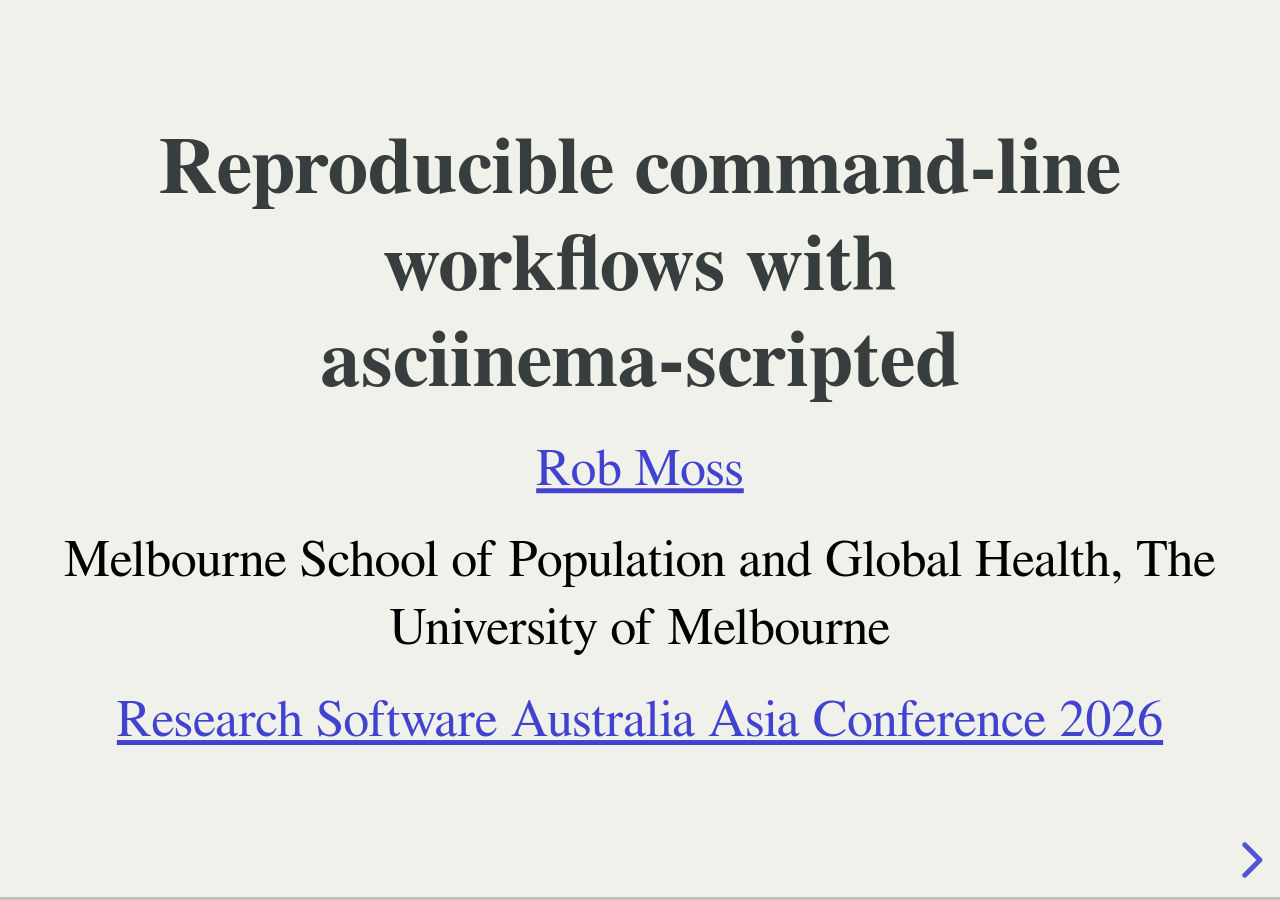
<file: index.html>
<!DOCTYPE html>
<html lang="en">
  <head>
    <meta charset="utf-8" />
    <meta
      name="viewport"
      content="width=device-width, initial-scale=1.0, maximum-scale=1.0, user-scalable=no"
      />

    <title>Reproducible command-line workflows with asciinema-scripted</title>

    <link rel="alternate" hreflang="en" type="text/html" href="./accessible-doc.html" title="Accessible document version of these slides."/>

    <link rel="stylesheet" href="dist/reset.css" />
    <link rel="stylesheet" href="dist/reveal.css" />
    <link rel="stylesheet" href="dist/theme/serif.css" />

    <!-- Theme used for syntax highlighted code -->
    <link rel="stylesheet" href="dist/plugin/highlight/monokai.css" />

    <!-- Custom theme settings -->
    <link rel="stylesheet" href="extra/custom.css" />

    <!-- Asciinema -->
    <link rel="stylesheet" href="extra/asciinema-player.css" />
    <link rel="stylesheet" href="extra/asciinema-theme-gimlb.css" />
  </head>
  <body>
    <div class="reveal">
      <div class="slides">
        <section>
          <h3>Reproducible command-line workflows with<br/> asciinema-scripted</h3>
          <p><a rel="author" href="https://robmoss.github.io/">Rob Moss</a>
            <address>Melbourne School of Population and Global Health, The University of Melbourne</address>
          </p>
          <p><a href="https://rseaa.org/">Research Software Australia Asia Conference 2026</a></p>
        </section>
        <section>
          <h3>Command-line workflows</h3>
          <p>
            A universal interface for modelling/simulation.
          </p>
          <ul>
            <li>Often simpler to explain than GUIs</li>
            <li>Convey core concepts that apply to GUIs</li>
            <li>Relevant to cloud VMs, HPC, etc</li>
          </ul>
          <p>
            Interactive training materials are useful, but<br/> text in videos can be blurry and cannot be copied.
          </p>
        </section>
        <section>
          <h3>Asciinema</h3>
          <p>
            A lightweight text-based tool for recording and sharing terminal sessions; <strong>copy and paste works!</strong>
          </p>
          <p>
            <a href="https://asciinema.org/"><code>https://asciinema.org/</code></a>
          </p>
        </section>
        <section>
          <div id="demo" data-cast-file="git-editor-example.cast" aria-label="An example asciinema recording where I show how to change the editor used to write git commit messages."></div>
        </section>
        <section>
          Recording a terminal session in real-time doesn't necessarily yield the best teaching materials.

          <p>
            <a href="https://github.com/robmoss/asciinema-scripted">asciinema-scripted</a> lets you <strong>write a script</strong>:
          </p>

          <ul>
            <li>Plan ahead rather than perform live!</li>
            <li>Variable input speed with pauses</li>
            <li>Define markers relative to input events</li>
            <li>Display comments in a "subtitle" bar</li>
          </ul>
        </section>
        <section>
          <div id="demo2" data-cast-file="demo_script.cast" aria-label="A demonstration recording generated by asciinema-scripted, where I show how to list file sizes and calculate the total size of all files in the directory."></div>
        </section>
        <section>
          <p>The demo script (YAML)</p>
          <pre><code data-trim data-noescape class="language-yaml"
                     aria-label="The YAML script used to generate the recording shown on the previous slide.">
actions:
- action_id: Comment
  comment: See what files are here
- ls
- action_id: Comment
  comment: How large are these files?
- action_id: Input
  text: du -h *
  pre_nl_delay: 1
  post_nl_delay: 3
- action_id: Marker
  label: Sum disk usage of all files
- action_id: Comment
  comment: What is the total disk usage?
- action_id: Input
  text: du -c -h * | grep total
  pre_nl_delay: 1
  post_nl_delay: 3
- action_id: Comment
  comment: Goodbye
- '# The end'
- action_id: Marker
  label: END
- exit
          </code></pre>
        </section>
        <section>
          <p>
            <a href="https://github.com/robmoss/asciinema-scripted">
              https://github.com/robmoss/asciinema-scripted
            </a>
          </p>
          <p>
            <strong>Caveat:</strong> developed 2 years ago, now that I've showcased it I want to update and improve it &#x1F62C;
          </p>
        </section>
      </div>
    </div>

    <script src="dist/reveal.js"></script>
    <script src="dist/plugin/highlight.js"></script>
    <script>
      Reveal.initialize({
          hash: true,

          plugins: [RevealHighlight],
      });
    </script>
    <script src="extra/asciinema-player.min.js"></script>
    <script src="extra/wrapper.js"></script>
  </body>
</html>
</file>
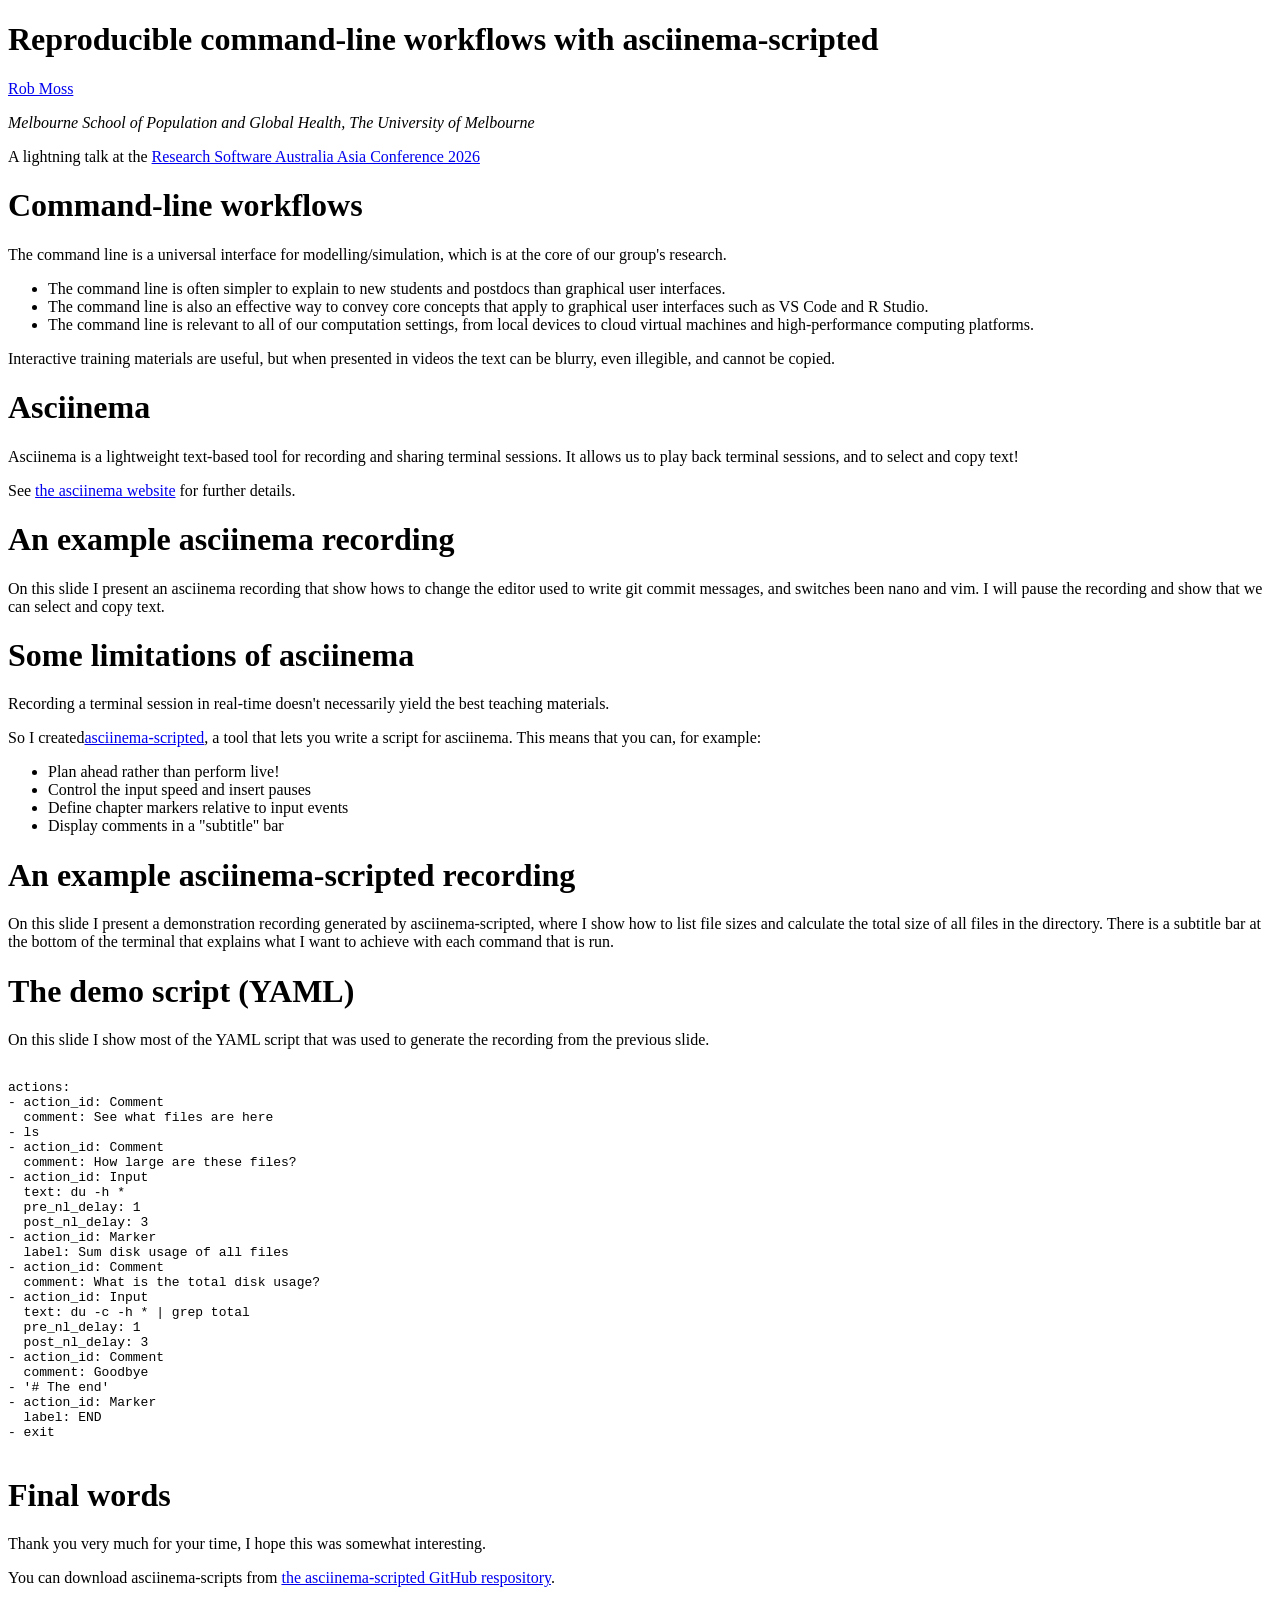
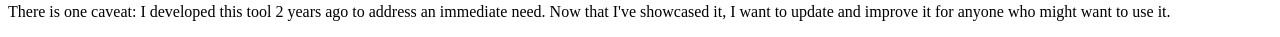
<file: accessible-doc.html>
<!DOCTYPE html>
<html lang="en">
  <head>
    <meta charset="utf-8" />
    <meta
      name="viewport"
      content="width=device-width, initial-scale=1.0, maximum-scale=1.0, user-scalable=no"
      />

    <title>Reproducible command-line workflows with asciinema-scripted</title>
  </head>
  <body>

    <h1>Reproducible command-line workflows with asciinema-scripted</h1>

    <p><a rel="author" href="https://robmoss.github.io/">Rob Moss</a>
      <address>Melbourne School of Population and Global Health, The University of Melbourne</address>
    </p>

    <p><a rel="alternate" title="Presentation files on Zenodo" href="https://doi.org/10.5281/zenodo.22004907"></a></p>

    <p>A lightning talk at the <a href="https://rseaa.org/">Research Software Australia Asia Conference 2026</a></p>

    <h1>Command-line workflows</h1>
    <p>The command line is a universal interface for modelling/simulation, which is at the core of our group's research.</p>
    <ul>
      <li>The command line is often simpler to explain to new students and postdocs than graphical user interfaces.</li>
      <li>The command line is also an effective way to convey core concepts that apply to graphical user interfaces such as VS Code and R Studio.</li>
      <li>The command line is relevant to all of our computation settings, from local devices to cloud virtual machines and high-performance computing platforms.</li>
    </ul>
    <p>
      Interactive training materials are useful, but when presented in videos the text can be blurry, even illegible, and cannot be copied.
    </p>

    <h1>Asciinema</h1>
    <p>
      Asciinema is a lightweight text-based tool for recording and sharing terminal sessions. It allows us to play back terminal sessions, and to select and copy text!
    </p>
    <p>
      See <a href="https://asciinema.org/">the asciinema website</a> for further details.
    </p>

    <h1>An example asciinema recording</h1>

    <p>On this slide I present an asciinema recording that show hows to change the editor used to write git commit messages, and switches been nano and vim. I will pause the recording and show that we can select and copy text.</p>

    <h1>Some limitations of asciinema</h1>

    <p>Recording a terminal session in real-time doesn't necessarily yield the best teaching materials.</p>

    <p>So I created<a href="https://github.com/robmoss/asciinema-scripted">asciinema-scripted</a>, a tool that lets you write a script for asciinema. This means that you can, for example:</p>
    <ul>
      <li>Plan ahead rather than perform live!</li>
      <li>Control the input speed and insert pauses</li>
      <li>Define chapter markers relative to input events</li>
      <li>Display comments in a "subtitle" bar</li>
    </ul>

    <h1>An example asciinema-scripted recording</h1>

    <p>On this slide I present a demonstration recording generated by asciinema-scripted, where I show how to list file sizes and calculate the total size of all files in the directory. There is a subtitle bar at the bottom of the terminal that explains what I want to achieve with each command that is run.</p>

    <h1>The demo script (YAML)</h1>

    <p>On this slide I show most of the YAML script that was used to generate the recording from the previous slide.</p>

    <pre><code data-trim data-noescape class="language-yaml"
               aria-label="The YAML script used to generate the recording shown on the previous slide.">
actions:
- action_id: Comment
  comment: See what files are here
- ls
- action_id: Comment
  comment: How large are these files?
- action_id: Input
  text: du -h *
  pre_nl_delay: 1
  post_nl_delay: 3
- action_id: Marker
  label: Sum disk usage of all files
- action_id: Comment
  comment: What is the total disk usage?
- action_id: Input
  text: du -c -h * | grep total
  pre_nl_delay: 1
  post_nl_delay: 3
- action_id: Comment
  comment: Goodbye
- '# The end'
- action_id: Marker
  label: END
- exit
    </code></pre>

    <h1>Final words</h1>

    <p>Thank you very much for your time, I hope this was somewhat interesting.</p>

    <p>You can download asciinema-scripts from <a href="https://github.com/robmoss/asciinema-scripted">the asciinema-scripted GitHub respository</a>.</p>

    <p>There is one caveat: I developed this tool 2 years ago to address an immediate need. Now that I've showcased it, I want to update and improve it for anyone who might want to use it.</p>

  </body>
</html>
</file>
<file: dist/reveal.css>
.reveal .stretch,.reveal .r-stretch{max-width:none;max-height:none}.reveal pre.stretch code,.reveal pre.r-stretch code{box-sizing:border-box;height:100%;max-height:100%}.reveal .r-fit-text{white-space:nowrap;display:inline-block}.reveal .r-stack{grid-template-rows:100%;display:grid}.reveal .r-stack>*{grid-area:1/1;margin:auto}.reveal .r-vstack,.reveal .r-hstack{display:flex}.reveal .r-vstack img,.reveal .r-vstack video,.reveal .r-hstack img,.reveal .r-hstack video{object-fit:contain;min-width:0;min-height:0}.reveal .r-vstack{flex-direction:column;justify-content:center;align-items:center}.reveal .r-hstack{flex-direction:row;justify-content:center;align-items:center}.reveal .items-stretch{align-items:stretch}.reveal .items-start{align-items:flex-start}.reveal .items-center{align-items:center}.reveal .items-end{align-items:flex-end}.reveal .justify-between{justify-content:space-between}.reveal .justify-around{justify-content:space-around}.reveal .justify-start{justify-content:flex-start}.reveal .justify-center{justify-content:center}.reveal .justify-end{justify-content:flex-end}html.reveal-full-page{width:100%;height:100vh;height:calc(var(--vh,1vh) * 100);height:100dvh;overflow:hidden}.reveal-viewport{color:#000;--r-controls-spacing:12px;--r-overlay-header-height:40px;--r-overlay-margin:0px;--r-overlay-padding:6px;--r-overlay-gap:5px;background-color:#fff;height:100%;margin:0;line-height:1;position:relative;overflow:hidden}@media screen and (width<=1024px),(height<=768px){.reveal-viewport{--r-overlay-header-height:26px}}.reveal-viewport:fullscreen{width:100%!important;height:100%!important;top:0!important;left:0!important;transform:none!important}.reveal .fragment{transition:all .2s}.reveal .fragment:not(.custom){opacity:0;visibility:hidden;will-change:opacity}.reveal .fragment.visible{opacity:1;visibility:inherit}.reveal .fragment.disabled{transition:none}.reveal .fragment.grow{opacity:1;visibility:inherit}.reveal .fragment.grow.visible{transform:scale(1.3)}.reveal .fragment.shrink{opacity:1;visibility:inherit}.reveal .fragment.shrink.visible{transform:scale(.7)}.reveal .fragment.zoom-in{transform:scale(.1)}.reveal .fragment.zoom-in.visible{transform:none}.reveal .fragment.fade-out{opacity:1;visibility:inherit}.reveal .fragment.fade-out.visible{opacity:0;visibility:hidden}.reveal .fragment.semi-fade-out{opacity:1;visibility:inherit}.reveal .fragment.semi-fade-out.visible{opacity:.5;visibility:inherit}.reveal .fragment.strike{opacity:1;visibility:inherit}.reveal .fragment.strike.visible{text-decoration:line-through}.reveal .fragment.fade-up{transform:translateY(40px)}.reveal .fragment.fade-up.visible{transform:translate(0)}.reveal .fragment.fade-down{transform:translateY(-40px)}.reveal .fragment.fade-down.visible{transform:translate(0)}.reveal .fragment.fade-right{transform:translate(-40px)}.reveal .fragment.fade-right.visible{transform:translate(0)}.reveal .fragment.fade-left{transform:translate(40px)}.reveal .fragment.fade-left.visible{transform:translate(0)}.reveal .fragment.fade-in-then-out,.reveal .fragment.current-visible{opacity:0;visibility:hidden}.reveal .fragment.fade-in-then-out.current-fragment,.reveal .fragment.current-visible.current-fragment{opacity:1;visibility:inherit}.reveal .fragment.fade-in-then-semi-out{opacity:0;visibility:hidden}.reveal .fragment.fade-in-then-semi-out.visible{opacity:.5;visibility:inherit}.reveal .fragment.fade-in-then-semi-out.current-fragment,.reveal .fragment.highlight-red,.reveal .fragment.highlight-current-red,.reveal .fragment.highlight-green,.reveal .fragment.highlight-current-green,.reveal .fragment.highlight-blue,.reveal .fragment.highlight-current-blue{opacity:1;visibility:inherit}.reveal .fragment.highlight-red.visible{color:#ff2c2d}.reveal .fragment.highlight-green.visible{color:#17ff2e}.reveal .fragment.highlight-blue.visible{color:#1b91ff}.reveal .fragment.highlight-current-red.current-fragment{color:#ff2c2d}.reveal .fragment.highlight-current-green.current-fragment{color:#17ff2e}.reveal .fragment.highlight-current-blue.current-fragment{color:#1b91ff}.reveal:after{content:"";font-style:italic}.reveal iframe{z-index:1}.reveal a{position:relative}@keyframes bounce-right{0%,10%,25%,40%,50%{transform:translate(0)}20%{transform:translate(10px)}30%{transform:translate(-5px)}}@keyframes bounce-left{0%,10%,25%,40%,50%{transform:translate(0)}20%{transform:translate(-10px)}30%{transform:translate(5px)}}@keyframes bounce-down{0%,10%,25%,40%,50%{transform:translateY(0)}20%{transform:translateY(10px)}30%{transform:translateY(-5px)}}.reveal .controls{top:auto;bottom:var(--r-controls-spacing);right:var(--r-controls-spacing);z-index:11;color:#000;pointer-events:none;font-size:10px;display:none;position:absolute;left:auto}.reveal .controls button{cursor:pointer;color:currentColor;z-index:2;pointer-events:auto;font-size:inherit;visibility:hidden;opacity:0;-webkit-appearance:none;-webkit-tap-highlight-color:#0000;background-color:#0000;border:0;outline:0;padding:0;transition:color .2s,opacity .2s,transform .2s;position:absolute;transform:scale(.9999)}.reveal .controls .controls-arrow:before,.reveal .controls .controls-arrow:after{content:"";transform-origin:.2em;will-change:transform;background-color:currentColor;border-radius:.25em;width:2.6em;height:.5em;transition:all .15s,background-color .8s;position:absolute;top:0;left:0}.reveal .controls .controls-arrow{width:3.6em;height:3.6em;position:relative}.reveal .controls .controls-arrow:before{transform:translate(.5em)translateY(1.55em)rotate(45deg)}.reveal .controls .controls-arrow:after{transform:translate(.5em)translateY(1.55em)rotate(-45deg)}.reveal .controls .controls-arrow:hover:before{transform:translate(.5em)translateY(1.55em)rotate(40deg)}.reveal .controls .controls-arrow:hover:after{transform:translate(.5em)translateY(1.55em)rotate(-40deg)}.reveal .controls .controls-arrow:active:before{transform:translate(.5em)translateY(1.55em)rotate(36deg)}.reveal .controls .controls-arrow:active:after{transform:translate(.5em)translateY(1.55em)rotate(-36deg)}.reveal .controls .navigate-left{bottom:3.2em;right:6.4em;transform:translate(-10px)}.reveal .controls .navigate-left.highlight{animation:2s ease-out 50 both bounce-left}.reveal .controls .navigate-right{bottom:3.2em;right:0;transform:translate(10px)}.reveal .controls .navigate-right .controls-arrow{transform:rotate(180deg)}.reveal .controls .navigate-right.highlight{animation:2s ease-out 50 both bounce-right}.reveal .controls .navigate-up{bottom:6.4em;right:3.2em;transform:translateY(-10px)}.reveal .controls .navigate-up .controls-arrow{transform:rotate(90deg)}.reveal .controls .navigate-down{padding-bottom:1.4em;bottom:-1.4em;right:3.2em;transform:translateY(10px)}.reveal .controls .navigate-down .controls-arrow{transform:rotate(-90deg)}.reveal .controls .navigate-down.highlight{animation:2s ease-out 50 both bounce-down}.reveal .controls[data-controls-back-arrows=faded] .navigate-up.enabled{opacity:.3}.reveal .controls[data-controls-back-arrows=faded] .navigate-up.enabled:hover{opacity:1}.reveal .controls[data-controls-back-arrows=hidden] .navigate-up.enabled{opacity:0;visibility:hidden}.reveal .controls .enabled{visibility:visible;opacity:.9;cursor:pointer;transform:none}.reveal .controls .enabled.fragmented{opacity:.5}.reveal .controls .enabled:hover,.reveal .controls .enabled.fragmented:hover{opacity:1}.reveal:not(.rtl) .controls[data-controls-back-arrows=faded] .navigate-left.enabled{opacity:.3}.reveal:not(.rtl) .controls[data-controls-back-arrows=faded] .navigate-left.enabled:hover{opacity:1}.reveal:not(.rtl) .controls[data-controls-back-arrows=hidden] .navigate-left.enabled{opacity:0;visibility:hidden}.reveal.rtl .controls[data-controls-back-arrows=faded] .navigate-right.enabled{opacity:.3}.reveal.rtl .controls[data-controls-back-arrows=faded] .navigate-right.enabled:hover{opacity:1}.reveal.rtl .controls[data-controls-back-arrows=hidden] .navigate-right.enabled{opacity:0;visibility:hidden}.reveal[data-navigation-mode=linear].has-horizontal-slides .navigate-up,.reveal[data-navigation-mode=linear].has-horizontal-slides .navigate-down{display:none}.reveal[data-navigation-mode=linear].has-horizontal-slides .navigate-left,.reveal:not(.has-vertical-slides) .controls .navigate-left{bottom:1.4em;right:5.5em}.reveal[data-navigation-mode=linear].has-horizontal-slides .navigate-right,.reveal:not(.has-vertical-slides) .controls .navigate-right{bottom:1.4em;right:.5em}.reveal:not(.has-horizontal-slides) .controls .navigate-up{bottom:5em;right:1.4em}.reveal:not(.has-horizontal-slides) .controls .navigate-down{bottom:.5em;right:1.4em}.reveal.has-dark-background .controls{color:#fff}.reveal.has-light-background .controls{color:#000}.reveal.no-hover .controls .controls-arrow:hover:before,.reveal.no-hover .controls .controls-arrow:active:before{transform:translate(.5em)translateY(1.55em)rotate(45deg)}.reveal.no-hover .controls .controls-arrow:hover:after,.reveal.no-hover .controls .controls-arrow:active:after{transform:translate(.5em)translateY(1.55em)rotate(-45deg)}@media screen and (width>=500px){.reveal-viewport{--r-controls-spacing:.8em}.reveal .controls[data-controls-layout=edges]{inset:0}.reveal .controls[data-controls-layout=edges] .navigate-left,.reveal .controls[data-controls-layout=edges] .navigate-right,.reveal .controls[data-controls-layout=edges] .navigate-up,.reveal .controls[data-controls-layout=edges] .navigate-down{bottom:auto;right:auto}.reveal .controls[data-controls-layout=edges] .navigate-left{top:50%;left:var(--r-controls-spacing);margin-top:-1.8em}.reveal .controls[data-controls-layout=edges] .navigate-right{top:50%;right:var(--r-controls-spacing);margin-top:-1.8em}.reveal .controls[data-controls-layout=edges] .navigate-up{top:var(--r-controls-spacing);margin-left:-1.8em;left:50%}.reveal .controls[data-controls-layout=edges] .navigate-down{bottom:calc(var(--r-controls-spacing) - 1.4em + .3em);margin-left:-1.8em;left:50%}}.reveal .progress{z-index:10;color:#fff;background-color:#0003;width:100%;height:3px;display:none;position:absolute;bottom:0;left:0}.reveal .progress:after{content:"";width:100%;height:10px;display:block;position:absolute;top:-10px}.reveal .progress span{transform-origin:0 0;background-color:currentColor;width:100%;height:100%;transition:transform .8s cubic-bezier(.26,.86,.44,.985);display:block;transform:scaleX(0)}@media (pointer:coarse){.reveal .controls{font-size:clamp(10px,2.5vmin,40px)}.reveal .progress{height:clamp(3px,.75vmin,10px)}}.reveal .slide-number{z-index:31;color:#fff;background-color:#0006;padding:5px;font-family:Helvetica,sans-serif;font-size:12px;line-height:1;display:block;position:absolute;bottom:8px;right:8px}.reveal .slide-number a{color:currentColor}.reveal .slide-number-delimiter{margin:0 3px}.reveal{touch-action:pinch-zoom;width:100%;height:100%;position:relative;overflow:hidden}.reveal.embedded{touch-action:pan-y}.reveal.embedded.is-vertical-slide{touch-action:none}.reveal .slides{pointer-events:none;z-index:1;text-align:center;perspective:600px;perspective-origin:50% 40%;width:100%;height:100%;margin:auto;position:absolute;inset:0;overflow:visible}.reveal .slides>section{perspective:600px}.reveal .slides>section,.reveal .slides>section>section{pointer-events:auto;z-index:10;transform-style:flat;width:100%;transition:transform-origin .8s cubic-bezier(.26,.86,.44,.985),transform .8s cubic-bezier(.26,.86,.44,.985),visibility .8s cubic-bezier(.26,.86,.44,.985),opacity .8s cubic-bezier(.26,.86,.44,.985);display:none;position:absolute}.reveal[data-transition-speed=fast] .slides section{transition-duration:.4s}.reveal[data-transition-speed=slow] .slides section{transition-duration:1.2s}.reveal .slides section[data-transition-speed=fast]{transition-duration:.4s}.reveal .slides section[data-transition-speed=slow]{transition-duration:1.2s}.reveal .slides>section.stack{pointer-events:none;height:100%;padding-top:0;padding-bottom:0}.reveal .slides>section.present,.reveal .slides>section>section.present{z-index:11;opacity:1;display:block}.reveal .slides>section:empty,.reveal .slides>section>section:empty,.reveal .slides>section[data-background-interactive],.reveal .slides>section>section[data-background-interactive]{pointer-events:none}.reveal.center,.reveal.center .slides,.reveal.center .slides section{min-height:0!important}.reveal .slides>section:not(.present),.reveal .slides>section>section:not(.present){pointer-events:none}.reveal.overview .slides>section,.reveal.overview .slides>section>section{pointer-events:auto}.reveal .slides>section.past,.reveal .slides>section.future,.reveal .slides>section.past>section,.reveal .slides>section.future>section,.reveal .slides>section>section.past,.reveal .slides>section>section.future{opacity:0}.reveal .slides>section[data-transition=slide].past,.reveal .slides>section[data-transition~=slide-out].past,.reveal.slide .slides>section:not([data-transition]).past{transform:translate(-150%)}.reveal .slides>section[data-transition=slide].future,.reveal .slides>section[data-transition~=slide-in].future,.reveal.slide .slides>section:not([data-transition]).future{transform:translate(150%)}.reveal .slides>section>section[data-transition=slide].past,.reveal .slides>section>section[data-transition~=slide-out].past,.reveal.slide .slides>section>section:not([data-transition]).past{transform:translateY(-150%)}.reveal .slides>section>section[data-transition=slide].future,.reveal .slides>section>section[data-transition~=slide-in].future,.reveal.slide .slides>section>section:not([data-transition]).future{transform:translateY(150%)}.reveal .slides>section[data-transition=linear].past,.reveal .slides>section[data-transition~=linear-out].past,.reveal.linear .slides>section:not([data-transition]).past{transform:translate(-150%)}.reveal .slides>section[data-transition=linear].future,.reveal .slides>section[data-transition~=linear-in].future,.reveal.linear .slides>section:not([data-transition]).future{transform:translate(150%)}.reveal .slides>section>section[data-transition=linear].past,.reveal .slides>section>section[data-transition~=linear-out].past,.reveal.linear .slides>section>section:not([data-transition]).past{transform:translateY(-150%)}.reveal .slides>section>section[data-transition=linear].future,.reveal .slides>section>section[data-transition~=linear-in].future,.reveal.linear .slides>section>section:not([data-transition]).future{transform:translateY(150%)}.reveal .slides section[data-transition=default].stack,.reveal.default .slides section.stack{transform-style:preserve-3d}.reveal .slides>section[data-transition=default].past,.reveal .slides>section[data-transition~=default-out].past,.reveal.default .slides>section:not([data-transition]).past{transform:translate(-100%)rotateY(-90deg)translate(-100%)}.reveal .slides>section[data-transition=default].future,.reveal .slides>section[data-transition~=default-in].future,.reveal.default .slides>section:not([data-transition]).future{transform:translate(100%)rotateY(90deg)translate(100%)}.reveal .slides>section>section[data-transition=default].past,.reveal .slides>section>section[data-transition~=default-out].past,.reveal.default .slides>section>section:not([data-transition]).past{transform:translateY(-300px)rotateX(70deg)translateY(-300px)}.reveal .slides>section>section[data-transition=default].future,.reveal .slides>section>section[data-transition~=default-in].future,.reveal.default .slides>section>section:not([data-transition]).future{transform:translateY(300px)rotateX(-70deg)translateY(300px)}.reveal .slides section[data-transition=convex].stack,.reveal.convex .slides section.stack{transform-style:preserve-3d}.reveal .slides>section[data-transition=convex].past,.reveal .slides>section[data-transition~=convex-out].past,.reveal.convex .slides>section:not([data-transition]).past{transform:translate(-100%)rotateY(-90deg)translate(-100%)}.reveal .slides>section[data-transition=convex].future,.reveal .slides>section[data-transition~=convex-in].future,.reveal.convex .slides>section:not([data-transition]).future{transform:translate(100%)rotateY(90deg)translate(100%)}.reveal .slides>section>section[data-transition=convex].past,.reveal .slides>section>section[data-transition~=convex-out].past,.reveal.convex .slides>section>section:not([data-transition]).past{transform:translateY(-300px)rotateX(70deg)translateY(-300px)}.reveal .slides>section>section[data-transition=convex].future,.reveal .slides>section>section[data-transition~=convex-in].future,.reveal.convex .slides>section>section:not([data-transition]).future{transform:translateY(300px)rotateX(-70deg)translateY(300px)}.reveal .slides section[data-transition=concave].stack,.reveal.concave .slides section.stack{transform-style:preserve-3d}.reveal .slides>section[data-transition=concave].past,.reveal .slides>section[data-transition~=concave-out].past,.reveal.concave .slides>section:not([data-transition]).past{transform:translate(-100%)rotateY(90deg)translate(-100%)}.reveal .slides>section[data-transition=concave].future,.reveal .slides>section[data-transition~=concave-in].future,.reveal.concave .slides>section:not([data-transition]).future{transform:translate(100%)rotateY(-90deg)translate(100%)}.reveal .slides>section>section[data-transition=concave].past,.reveal .slides>section>section[data-transition~=concave-out].past,.reveal.concave .slides>section>section:not([data-transition]).past{transform:translateY(-80%)rotateX(-70deg)translateY(-80%)}.reveal .slides>section>section[data-transition=concave].future,.reveal .slides>section>section[data-transition~=concave-in].future,.reveal.concave .slides>section>section:not([data-transition]).future{transform:translateY(80%)rotateX(70deg)translateY(80%)}.reveal .slides section[data-transition=zoom],.reveal.zoom .slides section:not([data-transition]){transition-timing-function:ease}.reveal .slides>section[data-transition=zoom].past,.reveal .slides>section[data-transition~=zoom-out].past,.reveal.zoom .slides>section:not([data-transition]).past{visibility:hidden;transform:scale(16)}.reveal .slides>section[data-transition=zoom].future,.reveal .slides>section[data-transition~=zoom-in].future,.reveal.zoom .slides>section:not([data-transition]).future{visibility:hidden;transform:scale(.2)}.reveal .slides>section>section[data-transition=zoom].past,.reveal .slides>section>section[data-transition~=zoom-out].past,.reveal.zoom .slides>section>section:not([data-transition]).past{transform:scale(16)}.reveal .slides>section>section[data-transition=zoom].future,.reveal .slides>section>section[data-transition~=zoom-in].future,.reveal.zoom .slides>section>section:not([data-transition]).future{transform:scale(.2)}.reveal.cube .slides{perspective:1300px}.reveal.cube .slides section{backface-visibility:hidden;box-sizing:border-box;min-height:700px;transform-style:preserve-3d;padding:30px}.reveal.center.cube .slides section{min-height:0}.reveal.cube .slides section:not(.stack):before{content:"";background:#0000001a;border-radius:4px;width:100%;height:100%;display:block;position:absolute;top:0;left:0;transform:translateZ(-20px)}.reveal.cube .slides section:not(.stack):after{content:"";z-index:1;background:0 0;border-radius:4px;width:90%;height:30px;display:block;position:absolute;bottom:0;left:5%;transform:translateZ(-90px)rotateX(65deg);box-shadow:0 95px 25px #0003}.reveal.cube .slides>section.stack{background:0 0;padding:0}.reveal.cube .slides>section.past{transform-origin:100% 0;transform:translate(-100%)rotateY(-90deg)}.reveal.cube .slides>section.future{transform-origin:0 0;transform:translate(100%)rotateY(90deg)}.reveal.cube .slides>section>section.past{transform-origin:0 100%;transform:translateY(-100%)rotateX(90deg)}.reveal.cube .slides>section>section.future{transform-origin:0 0;transform:translateY(100%)rotateX(-90deg)}.reveal.page .slides{perspective-origin:0%;perspective:3000px}.reveal.page .slides section{box-sizing:border-box;min-height:700px;transform-style:preserve-3d;padding:30px}.reveal.page .slides section.past{z-index:12}.reveal.page .slides section:not(.stack):before{content:"";background:#0000001a;width:100%;height:100%;display:block;position:absolute;top:0;left:0;transform:translateZ(-20px)}.reveal.page .slides section:not(.stack):after{content:"";z-index:1;background:0 0;border-radius:4px;width:90%;height:30px;display:block;position:absolute;bottom:0;left:5%;transform:translateZ(-90px)rotateX(65deg);box-shadow:0 95px 25px #0003}.reveal.page .slides>section.stack{background:0 0;padding:0}.reveal.page .slides>section.past{transform-origin:0 0;transform:translate(-40%)rotateY(-80deg)}.reveal.page .slides>section.future{transform-origin:100% 0;transform:translate(0,0)}.reveal.page .slides>section>section.past{transform-origin:0 0;transform:translateY(-40%)rotateX(80deg)}.reveal.page .slides>section>section.future{transform-origin:0 100%;transform:translate(0,0)}.reveal .slides section[data-transition=fade],.reveal.fade .slides section:not([data-transition]),.reveal.fade .slides>section>section:not([data-transition]){transition:opacity .5s;transform:none}.reveal.fade.overview .slides section,.reveal.fade.overview .slides>section>section{transition:none}.reveal .slides section[data-transition=none],.reveal.none .slides section:not([data-transition]){transition:none;transform:none}.reveal .pause-overlay{visibility:hidden;opacity:0;z-index:100;background:#000;width:100%;height:100%;transition:all 1s;position:absolute;top:0;left:0}.reveal .pause-overlay .resume-button{color:#ccc;cursor:pointer;background:0 0;border:2px solid #ccc;border-radius:2px;padding:6px 14px;font-size:16px;position:absolute;bottom:20px;right:20px}.reveal .pause-overlay .resume-button:hover{color:#fff;border-color:#fff}.reveal.paused .pause-overlay{visibility:visible;opacity:1}.reveal .no-transition,.reveal .no-transition *,.reveal .slides.disable-slide-transitions section{transition:none!important}.reveal .slides.disable-slide-transitions section{transform:none!important}.reveal .backgrounds{perspective:600px;width:100%;height:100%;position:absolute;top:0;left:0}.reveal .slide-background{opacity:0;visibility:hidden;background-color:#0000;width:100%;height:100%;transition:all .8s cubic-bezier(.26,.86,.44,.985);display:none;position:absolute;overflow:hidden}.reveal .slide-background-content{background-position:50%;background-repeat:no-repeat;background-size:cover;width:100%;height:100%;position:absolute}.reveal .slide-background.stack{display:block}.reveal .slide-background.present{opacity:1;visibility:visible;z-index:2}.print-pdf .reveal .slide-background{opacity:1!important;visibility:visible!important}.reveal .slide-background video{object-fit:cover;width:100%;max-width:none;height:100%;max-height:none;position:absolute;top:0;left:0}.reveal .slide-background[data-background-size=contain] video{object-fit:contain}.reveal[data-background-transition=none]>.backgrounds .slide-background:not([data-background-transition]),.reveal>.backgrounds .slide-background[data-background-transition=none]{transition:none}.reveal[data-background-transition=slide]>.backgrounds .slide-background:not([data-background-transition]),.reveal>.backgrounds .slide-background[data-background-transition=slide]{opacity:1}.reveal[data-background-transition=slide]>.backgrounds .slide-background.past:not([data-background-transition]),.reveal>.backgrounds .slide-background.past[data-background-transition=slide]{transform:translate(-100%)}.reveal[data-background-transition=slide]>.backgrounds .slide-background.future:not([data-background-transition]),.reveal>.backgrounds .slide-background.future[data-background-transition=slide]{transform:translate(100%)}.reveal[data-background-transition=slide]>.backgrounds .slide-background>.slide-background.past:not([data-background-transition]),.reveal>.backgrounds .slide-background>.slide-background.past[data-background-transition=slide]{transform:translateY(-100%)}.reveal[data-background-transition=slide]>.backgrounds .slide-background>.slide-background.future:not([data-background-transition]),.reveal>.backgrounds .slide-background>.slide-background.future[data-background-transition=slide]{transform:translateY(100%)}.reveal[data-background-transition=convex]>.backgrounds .slide-background.past:not([data-background-transition]),.reveal>.backgrounds .slide-background.past[data-background-transition=convex]{opacity:0;transform:translate(-100%)rotateY(-90deg)translate(-100%)}.reveal[data-background-transition=convex]>.backgrounds .slide-background.future:not([data-background-transition]),.reveal>.backgrounds .slide-background.future[data-background-transition=convex]{opacity:0;transform:translate(100%)rotateY(90deg)translate(100%)}.reveal[data-background-transition=convex]>.backgrounds .slide-background>.slide-background.past:not([data-background-transition]),.reveal>.backgrounds .slide-background>.slide-background.past[data-background-transition=convex]{opacity:0;transform:translateY(-100%)rotateX(90deg)translateY(-100%)}.reveal[data-background-transition=convex]>.backgrounds .slide-background>.slide-background.future:not([data-background-transition]),.reveal>.backgrounds .slide-background>.slide-background.future[data-background-transition=convex]{opacity:0;transform:translateY(100%)rotateX(-90deg)translateY(100%)}.reveal[data-background-transition=concave]>.backgrounds .slide-background.past:not([data-background-transition]),.reveal>.backgrounds .slide-background.past[data-background-transition=concave]{opacity:0;transform:translate(-100%)rotateY(90deg)translate(-100%)}.reveal[data-background-transition=concave]>.backgrounds .slide-background.future:not([data-background-transition]),.reveal>.backgrounds .slide-background.future[data-background-transition=concave]{opacity:0;transform:translate(100%)rotateY(-90deg)translate(100%)}.reveal[data-background-transition=concave]>.backgrounds .slide-background>.slide-background.past:not([data-background-transition]),.reveal>.backgrounds .slide-background>.slide-background.past[data-background-transition=concave]{opacity:0;transform:translateY(-100%)rotateX(-90deg)translateY(-100%)}.reveal[data-background-transition=concave]>.backgrounds .slide-background>.slide-background.future:not([data-background-transition]),.reveal>.backgrounds .slide-background>.slide-background.future[data-background-transition=concave]{opacity:0;transform:translateY(100%)rotateX(90deg)translateY(100%)}.reveal[data-background-transition=zoom]>.backgrounds .slide-background:not([data-background-transition]),.reveal>.backgrounds .slide-background[data-background-transition=zoom]{transition-timing-function:ease}.reveal[data-background-transition=zoom]>.backgrounds .slide-background.past:not([data-background-transition]),.reveal>.backgrounds .slide-background.past[data-background-transition=zoom]{opacity:0;visibility:hidden;transform:scale(16)}.reveal[data-background-transition=zoom]>.backgrounds .slide-background.future:not([data-background-transition]),.reveal>.backgrounds .slide-background.future[data-background-transition=zoom]{opacity:0;visibility:hidden;transform:scale(.2)}.reveal[data-background-transition=zoom]>.backgrounds .slide-background>.slide-background.past:not([data-background-transition]),.reveal>.backgrounds .slide-background>.slide-background.past[data-background-transition=zoom]{opacity:0;visibility:hidden;transform:scale(16)}.reveal[data-background-transition=zoom]>.backgrounds .slide-background>.slide-background.future:not([data-background-transition]),.reveal>.backgrounds .slide-background>.slide-background.future[data-background-transition=zoom]{opacity:0;visibility:hidden;transform:scale(.2)}.reveal[data-transition-speed=fast]>.backgrounds .slide-background{transition-duration:.4s}.reveal[data-transition-speed=slow]>.backgrounds .slide-background{transition-duration:1.2s}.reveal [data-auto-animate-target^=unmatched]{will-change:opacity}.reveal section[data-auto-animate]:not(.stack):not([data-auto-animate=running]) [data-auto-animate-target^=unmatched]{opacity:0}.reveal.overview{perspective-origin:50%;perspective:700px}.reveal.overview .slides section{cursor:pointer;box-sizing:border-box;height:100%;overflow:hidden;opacity:1!important;visibility:visible!important;top:0!important}.reveal.overview .slides section:hover,.reveal.overview .slides section.present{outline-offset:10px;outline:10px solid #96969699}.reveal.overview .slides section.present{outline:10px solid var(--r-link-color)}.reveal.overview .slides section .fragment{opacity:1;transition:none}.reveal.overview .slides section:after,.reveal.overview .slides section:before{display:none!important}.reveal.overview .slides>section.stack{background:0 0;outline:none;padding:0;overflow:visible;top:0!important}.reveal.overview .backgrounds{perspective:inherit}.reveal.overview .backgrounds .slide-background{opacity:1;visibility:visible;outline-offset:10px;outline:10px solid #9696961a}.reveal.overview .backgrounds .slide-background.stack{overflow:visible}.reveal.overview .slides section,.reveal.overview-deactivating .slides section,.reveal.overview .backgrounds .slide-background,.reveal.overview-deactivating .backgrounds .slide-background{transition:none}.reveal.rtl .slides,.reveal.rtl .slides h1,.reveal.rtl .slides h2,.reveal.rtl .slides h3,.reveal.rtl .slides h4,.reveal.rtl .slides h5,.reveal.rtl .slides h6{direction:rtl;font-family:sans-serif}.reveal.rtl pre,.reveal.rtl code{direction:ltr}.reveal.rtl ol,.reveal.rtl ul{text-align:right}.reveal.rtl .progress span{transform-origin:100% 0}.reveal.has-parallax-background .backgrounds{transition:all .8s}.reveal.has-parallax-background[data-transition-speed=fast] .backgrounds{transition-duration:.4s}.reveal.has-parallax-background[data-transition-speed=slow] .backgrounds{transition-duration:1.2s}@keyframes fade-in{0%{opacity:0}to{opacity:1}}@keyframes scale-up{0%{transform:scale(.95)}to{transform:scale(1)}}.reveal [data-preview-image],.reveal [data-preview-video],.reveal [data-preview-link]:not(a):not([data-preview-link=false]){cursor:zoom-in}.r-overlay{top:var(--r-overlay-margin);right:var(--r-overlay-margin);bottom:var(--r-overlay-margin);left:var(--r-overlay-margin);border-radius:min(var(--r-overlay-margin), 6px);z-index:99;-webkit-backdrop-filter:blur(10px);backdrop-filter:blur(10px);color:#fff;background:#000000f2;font-family:ui-sans-serif,system-ui,-apple-system,Helvetica,sans-serif;transition:all .3s;animation:.3s fade-in;position:absolute}.r-overlay-viewport{top:var(--r-overlay-padding);right:var(--r-overlay-padding);bottom:var(--r-overlay-padding);left:var(--r-overlay-padding);gap:var(--r-overlay-gap);flex-direction:column;display:flex;position:absolute}.r-overlay-header{z-index:2;box-sizing:border-box;height:var(--r-overlay-header-height);justify-content:flex-end;align-items:center;gap:6px;display:flex}.r-overlay-header .r-overlay-header-button{all:unset;min-width:var(--r-overlay-header-height);min-height:var(--r-overlay-header-height);padding:0 calc(var(--r-overlay-header-height) / 4);opacity:1;cursor:pointer;box-sizing:border-box;border-radius:6px;justify-content:center;align-items:center;gap:8px;font-size:18px;display:flex}.r-overlay-header .r-overlay-header-button:hover{opacity:1;background-color:#ffffff26}.r-overlay-header .icon{background-position:50%;background-repeat:no-repeat;background-size:100%;width:20px;height:20px;display:inline-block}.r-overlay-close .icon{background-image:url([data-uri])}.r-overlay-external .icon{background-image:url([data-uri])}.r-overlay-content{background-color:#141414cc;border-radius:6px;flex-grow:1;place-items:center;animation:.5s cubic-bezier(.26,.86,.44,.985) scale-up;display:grid;position:relative;overflow:hidden}.r-overlay-spinner{z-index:10;visibility:hidden;opacity:0;background-image:url([data-uri]%2F%2F%2F6%2Bvr8nJybW1tcDAwOjo6Nvb26ioqKOjo7Ozs%2FLy8vz8%2FAAAAAAAAAAAACH%2FC05FVFNDQVBFMi4wAwEAAAAh%2FhpDcmVhdGVkIHdpdGggYWpheGxvYWQuaW5mbwAh%[base64]%2FV%2FnmOM82XiHRLYKhKP1oZmADdEAAAh%2BQQJCgAAACwAAAAAIAAgAAAE6hDISWlZpOrNp1lGNRSdRpDUolIGw5RUYhhHukqFu8DsrEyqnWThGvAmhVlteBvojpTDDBUEIFwMFBRAmBkSgOrBFZogCASwBDEY%2FCZSg7GSE0gSCjQBMVG023xWBhklAnoEdhQEfyNqMIcKjhRsjEdnezB%2BA4k8gTwJhFuiW4dokXiloUepBAp5qaKpp6%2BHo7aWW54wl7obvEe0kRuoplCGepwSx2jJvqHEmGt6whJpGpfJCHmOoNHKaHx61WiSR92E4lbFoq%2BB6QDtuetcaBPnW6%2BO7wDHpIiK9SaVK5GgV543tzjgGcghAgAh%[base64]%2B%2BG%2Bw48edZPK%2BM6hLJpQg484enXIdQFSS1u6UhksENEQAAIfkECQoAAAAsAAAAACAAIAAABOcQyEmpGKLqzWcZRVUQnZYg1aBSh2GUVEIQ2aQOE%2BG%2BcD4ntpWkZQj1JIiZIogDFFyHI0UxQwFugMSOFIPJftfVAEoZLBbcLEFhlQiqGp1Vd140AUklUN3eCA51C1EWMzMCezCBBmkxVIVHBWd3HHl9JQOIJSdSnJ0TDKChCwUJjoWMPaGqDKannasMo6WnM562R5YluZRwur0wpgqZE7NKUm%2BFNRPIhjBJxKZteWuIBMN4zRMIVIhffcgojwCF117i4nlLnY5ztRLsnOk%2BaV%2BoJY7V7m76PdkS4trKcdg0Zc0tTcKkRAAAIfkECQoAAAAsAAAAACAAIAAABO4QyEkpKqjqzScpRaVkXZWQEximw1BSCUEIlDohrft6cpKCk5xid5MNJTaAIkekKGQkWyKHkvhKsR7ARmitkAYDYRIbUQRQjWBwJRzChi9CRlBcY1UN4g0%[base64]%[base64]%2BE71SRQeyqUToLA7VxF0JDyIQh%2FMVVPMt1ECZlfcjZJ9mIKoaTl1MRIl5o4CUKXOwmyrCInCKqcWtvadL2SYhyASyNDJ0uIiRMDjI0Fd30%2FiI2UA5GSS5UDj2l6NoqgOgN4gksEBgYFf0FDqKgHnyZ9OX8HrgYHdHpcHQULXAS2qKpENRg7eAMLC7kTBaixUYFkKAzWAAnLC7FLVxLWDBLKCwaKTULgEwbLA4hJtOkSBNqITT3xEgfLpBtzE%2FjiuL04RGEBgwWhShRgQExHBAAh%2BQQJCgAAACwAAAAAIAAgAAAE7xDISWlSqerNpyJKhWRdlSAVoVLCWk6JKlAqAavhO9UkUHsqlE6CwO1cRdCQ8iEIfzFVTzLdRAmZX3I2SfZiCqGk5dTESJeaOAlClzsJsqwiJwiqnFrb2nS9kmIcgEsjQydLiIlHehhpejaIjzh9eomSjZR%[base64]%2BE71SRQeyqUToLA7VxF0JDyIQh%[base64]%2BE71SRQeyqUToLA7VxF0JDyIQh%2FMVVPMt1ECZlfcjZJ9mIKoaTl1MRIl5o4CUKXOwmyrCInCKqcWtvadL2SYhyASyNDJ0uIiUd6GAULDJCRiXo1CpGXDJOUjY%2BYip9DhToJA4RBLwMLCwVDfRgbBAaqqoZ1XBMHswsHtxtFaH1iqaoGNgAIxRpbFAgfPQSqpbgGBqUD1wBXeCYp1AYZ19JJOYgH1KwA4UBvQwXUBxPqVD9L3sbp2BNk2xvvFPJd%2BMFCN6HAAIKgNggY0KtEBAAh%[base64]%2BvsYMDAzZQPC9VCNkDWUhGkuE5PxJNwiUK4UfLzOlD4WvzAHaoG9nxPi5d%2BjYUqfAhhykOFwJWiAAAIfkECQoAAAAsAAAAACAAIAAABPAQyElpUqnqzaciSoVkXVUMFaFSwlpOCcMYlErAavhOMnNLNo8KsZsMZItJEIDIFSkLGQoQTNhIsFehRww2CQLKF0tYGKYSg%2BygsZIuNqJksKgbfgIGepNo2cIUB3V1B3IvNiBYNQaDSTtfhhx0CwVPI0UJe0%2Bbm4g5VgcGoqOcnjmjqDSdnhgEoamcsZuXO1aWQy8KAwOAuTYYGwi7w5h%2BKr0SJ8MFihpNbx%2B4Erq7BYBuzsdiH1jCAzoSfl0rVirNbRXlBBlLX%2BBP0XJLAPGzTkAuAOqb0WT5AH7OcdCm5B8TgRwSRKIHQtaLCwg1RAAAOwAAAAAAAAAAAA%3D%3D);width:32px;height:32px;margin:-16px 0 0 -16px;display:block;position:absolute;top:50%;left:50%}.r-overlay-preview .r-overlay-content iframe{opacity:0;visibility:hidden;border:0;width:100%;max-width:100%;height:100%;max-height:100%;transition:all .3s}.r-overlay-preview[data-state=loaded] iframe{opacity:1;visibility:visible}.r-overlay-preview .r-overlay-content img,.r-overlay-preview .r-overlay-content video{object-fit:scale-down;width:100%;max-width:100%;height:100%;max-height:100%;margin:0;position:absolute}.r-overlay-preview[data-preview-fit=none] img,.r-overlay-preview[data-preview-fit=none] video{object-fit:none}.r-overlay-preview[data-preview-fit=scale-down] img,.r-overlay-preview[data-preview-fit=scale-down] video{object-fit:scale-down}.r-overlay-preview[data-preview-fit=contain] img,.r-overlay-preview[data-preview-fit=contain] video{object-fit:contain}.r-overlay-preview[data-preview-fit=cover] img,.r-overlay-preview[data-preview-fit=cover] video{object-fit:cover}.r-overlay-preview[data-state=loaded] .r-overlay-content-inner{z-index:-1;text-align:center;letter-spacing:normal;width:100%;position:absolute;top:45%;left:0}.r-overlay-preview .r-overlay-error{color:orange;font-size:18px}.r-overlay-preview .x-frame-error{opacity:0;transition:opacity .3s .3s}.r-overlay-preview[data-state=loaded] .x-frame-error{opacity:1}.r-overlay-preview[data-state=loading] .r-overlay-spinner{opacity:.6;visibility:visible}.r-overlay-help .r-overlay-content{overflow:auto}.r-overlay-help-content{text-align:center;letter-spacing:normal;max-width:560px;margin:auto;padding:20px 0}.r-overlay-help-content .title{margin-top:0;font-size:20px}.r-overlay-help .r-overlay-help-content table{border-collapse:collapse;text-align:left;border:1px solid #fff;font-size:16px}.r-overlay-help .r-overlay-help-content table th,.r-overlay-help .r-overlay-help-content table td{vertical-align:middle;border:1px solid #fff;width:240px;padding:14px}.r-overlay-help .r-overlay-help-content table th{padding-top:20px;padding-bottom:20px}.reveal .playback{z-index:30;cursor:pointer;-webkit-tap-highlight-color:#0000;transition:all .4s;position:absolute;bottom:20px;left:15px}.reveal.overview .playback{opacity:0;visibility:hidden}.reveal .hljs{min-height:100%}.reveal .hljs table{margin:initial}.reveal .hljs-ln-code,.reveal .hljs-ln-numbers{border:0;padding:0}.reveal .hljs-ln-numbers{opacity:.6;text-align:right;vertical-align:top;padding-right:.75em}.reveal .hljs.has-highlights tr:not(.highlight-line){opacity:.4}.reveal .hljs.has-highlights.fragment{transition:all .2s}.reveal .hljs:not(:first-child).fragment{box-sizing:border-box;width:100%;position:absolute;top:0;left:0}.reveal pre[data-auto-animate-target]{overflow:hidden}.reveal pre[data-auto-animate-target] code{height:100%}.reveal .roll{vertical-align:top;perspective:400px;perspective-origin:50%;line-height:1.2;display:inline-block;overflow:hidden}.reveal .roll:hover{text-shadow:none;background:0 0}.reveal .roll span{pointer-events:none;transform-origin:50% 0;transform-style:preserve-3d;backface-visibility:hidden;padding:0 2px;transition:all .4s;display:block;position:relative}.reveal .roll:hover span{background:#00000080;transform:translateZ(-45px)rotateX(90deg)}.reveal .roll span:after{content:attr(data-title);backface-visibility:hidden;transform-origin:50% 0;padding:0 2px;display:block;position:absolute;top:0;left:0;transform:translateY(110%)rotateX(-90deg)}.reveal aside.notes{display:none}.reveal .speaker-notes{z-index:1;color:#222;box-sizing:border-box;text-align:left;-webkit-overflow-scrolling:touch;background-color:#f5f5f5;border:1px solid #0000000d;width:33.3333%;height:100%;padding:14px 18px;font-family:Helvetica,sans-serif;font-size:18px;line-height:1.4;display:none;position:absolute;top:0;left:100%;overflow:auto}.reveal .speaker-notes .notes-placeholder{color:#ccc;font-style:italic}.reveal .speaker-notes:focus{outline:none}.reveal .speaker-notes:before{content:"Speaker notes";opacity:.5;margin-bottom:10px;display:block}.reveal.show-notes{max-width:75%;overflow:visible}.reveal.show-notes .speaker-notes{display:block}@media screen and (width>=1600px){.reveal .speaker-notes{font-size:20px}}@media screen and (width<=1024px){.reveal.show-notes{border-left:0;max-width:none;max-height:70vh;overflow:visible}.reveal.show-notes .speaker-notes{border:0;width:100%;height:30vh;top:100%;left:0}}@media screen and (width<=600px){.reveal.show-notes{max-height:60vh}.reveal.show-notes .speaker-notes{height:40vh;top:100%}.reveal .speaker-notes{font-size:14px}}.reveal .jump-to-slide{z-index:30;-webkit-tap-highlight-color:#0000;font-size:32px;position:absolute;top:15px;left:15px}.reveal .jump-to-slide-input{font-size:inherit;color:currentColor;background:0 0;border:0;padding:8px}.reveal .jump-to-slide-input::placeholder{color:currentColor;opacity:.5}.reveal.has-dark-background .jump-to-slide-input{color:#fff}.reveal.has-light-background .jump-to-slide-input{color:#222}.reveal .jump-to-slide-input:focus{outline:none}.reveal .r-overlay-button{all:unset;z-index:30;cursor:pointer;-webkit-tap-highlight-color:#0000;appearance:none;color:#fff;background:#000000b3;border-radius:5px;justify-content:center;align-items:center;padding:10px;font-size:.4em;display:flex;position:absolute}.reveal .r-overlay-button:hover{background:#000000e6}.reveal.has-light-background .r-overlay-button{color:#222;background:#ffffffb3}.reveal.has-light-background .r-overlay-button:hover{background:#ffffffe6}.reveal .r-media-play-button{bottom:20px;left:15px}.zoomed .reveal *,.zoomed .reveal :before,.zoomed .reveal :after{backface-visibility:visible!important}.zoomed .reveal .progress,.zoomed .reveal .controls{opacity:0}.zoomed .reveal .roll span{background:0 0}.zoomed .reveal .roll span:after,.reveal-viewport.loading-scroll-mode{visibility:hidden}.reveal-viewport.reveal-scroll{z-index:1;--r-scrollbar-width:7px;--r-scrollbar-trigger-size:5px;--r-controls-spacing:8px;margin:0 auto;overflow:hidden auto}@media screen and (width<=500px){.reveal-viewport.reveal-scroll{--r-scrollbar-width:3px;--r-scrollbar-trigger-size:3px}}.reveal-viewport.reveal-scroll .controls,.reveal-viewport.reveal-scroll .progress,.reveal-viewport.reveal-scroll .playback,.reveal-viewport.reveal-scroll .backgrounds,.reveal-viewport.reveal-scroll .slide-number,.reveal-viewport.reveal-scroll .speaker-notes{display:none!important}.reveal-viewport.reveal-scroll .r-overlay,.reveal-viewport.reveal-scroll .pause-overlay,.reveal-viewport.reveal-scroll .r-media-play-button{position:fixed}.reveal-viewport.reveal-scroll .reveal{touch-action:manipulation;overflow:visible}.reveal-viewport.reveal-scroll .slides{pointer-events:initial;perspective:none;perspective-origin:50%;margin:0;padding:0;display:block;position:static;top:auto;left:auto;overflow:visible;width:100%!important}.reveal-viewport.reveal-scroll .scroll-page{width:100%;height:calc(var(--page-height) + var(--page-scroll-padding));z-index:1;position:relative;overflow:visible}.reveal-viewport.reveal-scroll .scroll-page-sticky{height:var(--page-height);position:sticky;top:0}.reveal-viewport.reveal-scroll .scroll-page-content{width:100%;height:100%;position:absolute;top:0;left:0;overflow:hidden}.reveal-viewport.reveal-scroll .scroll-page section{visibility:visible!important;width:var(--slide-width)!important;height:var(--slide-height)!important;opacity:1!important;transform:scale(var(--slide-scale)) translate(-50%, -50%)!important;transform-style:flat!important;transform-origin:0 0!important;display:block!important;position:absolute!important;top:50%!important;left:50%!important}.reveal-viewport.reveal-scroll .slide-background{visibility:visible;opacity:1;touch-action:manipulation;width:100%;height:100%;position:absolute;top:0;left:0;z-index:auto!important;display:block!important}.reveal-viewport.reveal-scroll[data-scrollbar=true]::-webkit-scrollbar{display:none}.reveal-viewport.reveal-scroll[data-scrollbar=auto]::-webkit-scrollbar{display:none}.reveal-viewport.reveal-scroll[data-scrollbar=true],.reveal-viewport.reveal-scroll[data-scrollbar=auto]{scrollbar-width:none}.reveal.has-dark-background,.reveal-viewport.has-dark-background{--r-overlay-element-bg-color:240, 240, 240;--r-overlay-element-fg-color:0, 0, 0}.reveal.has-light-background,.reveal-viewport.has-light-background{--r-overlay-element-bg-color:0, 0, 0;--r-overlay-element-fg-color:240, 240, 240}.reveal-viewport.reveal-scroll .scrollbar{z-index:20;opacity:0;transition:all .3s;position:sticky;top:50%}.reveal-viewport.reveal-scroll .scrollbar.visible,.reveal-viewport.reveal-scroll .scrollbar:hover{opacity:1}.reveal-viewport.reveal-scroll .scrollbar .scrollbar-inner{width:var(--r-scrollbar-width);height:calc(var(--viewport-height) - var(--r-controls-spacing) * 2);right:var(--r-controls-spacing);border-radius:var(--r-scrollbar-width);z-index:10;position:absolute;top:0;transform:translateY(-50%)}.reveal-viewport.reveal-scroll .scrollbar .scrollbar-playhead{width:var(--r-scrollbar-width);height:var(--r-scrollbar-width);border-radius:var(--r-scrollbar-width);background-color:rgba(var(--r-overlay-element-bg-color), 1);z-index:11;transition:background-color .2s;position:absolute;top:0;left:0}.reveal-viewport.reveal-scroll .scrollbar .scrollbar-slide{background-color:rgba(var(--r-overlay-element-bg-color), .2);width:100%;box-shadow:0 0 0px 1px rgba(var(--r-overlay-element-fg-color), .1);border-radius:var(--r-scrollbar-width);transition:background-color .2s;position:absolute}.reveal-viewport.reveal-scroll .scrollbar .scrollbar-slide:after{content:"";z-index:-1;background:0 0;width:200%;height:100%;position:absolute;top:0;left:-50%}.reveal-viewport.reveal-scroll .scrollbar .scrollbar-slide:hover,.reveal-viewport.reveal-scroll .scrollbar .scrollbar-slide.active{background-color:rgba(var(--r-overlay-element-bg-color), .4)}.reveal-viewport.reveal-scroll .scrollbar .scrollbar-trigger{width:100%;transition:background-color .2s;position:absolute}.reveal-viewport.reveal-scroll .scrollbar .scrollbar-slide.active.has-triggers{background-color:rgba(var(--r-overlay-element-bg-color), .4);z-index:10}.reveal-viewport.reveal-scroll .scrollbar .scrollbar-slide.active .scrollbar-trigger:after{content:"";width:var(--r-scrollbar-trigger-size);height:var(--r-scrollbar-trigger-size);background-color:rgba(var(--r-overlay-element-bg-color), 1);opacity:.4;border-radius:20px;transition:transform .2s,opacity .2s;position:absolute;top:50%;left:50%;transform:translate(-50%,-50%)}.reveal-viewport.reveal-scroll .scrollbar .scrollbar-slide.active .scrollbar-trigger.active:after,.reveal-viewport.reveal-scroll .scrollbar .scrollbar-slide.active .scrollbar-trigger.active~.scrollbar-trigger:after{opacity:1}.reveal-viewport.reveal-scroll .scrollbar .scrollbar-slide.active .scrollbar-trigger~.scrollbar-trigger.active:after{transform:translate(calc(var(--r-scrollbar-width) * -2), 0);background-color:rgba(var(--r-overlay-element-bg-color), 1)}html.reveal-print *{-webkit-print-color-adjust:exact}html.reveal-print{width:100%;height:100%;overflow:visible}html.reveal-print body{border:0;padding:0;overflow:visible;float:none!important;margin:0 auto!important}html.reveal-print .nestedarrow,html.reveal-print .reveal .controls,html.reveal-print .reveal .progress,html.reveal-print .reveal .playback,html.reveal-print .reveal.overview,html.reveal-print .state-background{display:none!important}html.reveal-print .reveal pre code{overflow:hidden!important}html.reveal-print .reveal{width:auto!important;height:auto!important;overflow:hidden!important}html.reveal-print .reveal .slides{pointer-events:initial;perspective:none;perspective-origin:50%;display:block;position:static;top:auto;left:auto;overflow:visible;zoom:1!important;width:100%!important;height:auto!important;margin:0!important;padding:0!important}html.reveal-print .reveal .slides .pdf-page{z-index:1;page-break-after:always;position:relative;overflow:hidden}html.reveal-print .reveal .slides .pdf-page:last-of-type{page-break-after:avoid}html.reveal-print .reveal .slides section{min-height:1px;visibility:visible!important;box-sizing:border-box!important;opacity:1!important;transform-style:flat!important;margin:0!important;padding:0!important;display:block!important;position:absolute!important;transform:none!important}html.reveal-print .reveal section.stack{page-break-after:avoid!important;height:auto!important;min-height:auto!important;margin:0!important;padding:0!important;position:relative!important}html.reveal-print .reveal img{box-shadow:none}html.reveal-print .reveal .backgrounds{display:none}html.reveal-print .reveal .slide-background{width:100%;height:100%;position:absolute;top:0;left:0;z-index:auto!important;display:block!important}html.reveal-print .reveal.show-notes{max-width:none;max-height:none}html.reveal-print .reveal .speaker-notes-pdf{z-index:100;width:100%;height:auto;max-height:none;display:block;inset:auto}html.reveal-print .reveal .speaker-notes-pdf[data-layout=separate-page]{color:inherit;page-break-after:always;background-color:#0000;border:0;padding:20px;position:relative}html.reveal-print .reveal .slide-number-pdf{visibility:visible;font-size:14px;display:block;position:absolute}html.reveal-print .aria-status{display:none}@media print{html:not(.print-pdf){width:auto;height:auto;overflow:visible}html:not(.print-pdf) body{margin:0;padding:0;overflow:visible}html:not(.print-pdf) .reveal{background:#fff;font-size:20pt}html:not(.print-pdf) .reveal .controls,html:not(.print-pdf) .reveal .state-background,html:not(.print-pdf) .reveal .progress,html:not(.print-pdf) .reveal .backgrounds,html:not(.print-pdf) .reveal .slide-number{display:none!important}html:not(.print-pdf) .reveal p,html:not(.print-pdf) .reveal td,html:not(.print-pdf) .reveal li{color:#000;font-size:20pt!important}html:not(.print-pdf) .reveal h1,html:not(.print-pdf) .reveal h2,html:not(.print-pdf) .reveal h3,html:not(.print-pdf) .reveal h4,html:not(.print-pdf) .reveal h5,html:not(.print-pdf) .reveal h6{text-align:left;letter-spacing:normal;height:auto;line-height:normal;color:#000!important}html:not(.print-pdf) .reveal h1{font-size:28pt!important}html:not(.print-pdf) .reveal h2{font-size:24pt!important}html:not(.print-pdf) .reveal h3{font-size:22pt!important}html:not(.print-pdf) .reveal h4{font-variant:small-caps;font-size:22pt!important}html:not(.print-pdf) .reveal h5{font-size:21pt!important}html:not(.print-pdf) .reveal h6{font-style:italic;font-size:20pt!important}html:not(.print-pdf) .reveal a:link,html:not(.print-pdf) .reveal a:visited{font-weight:700;text-decoration:underline;color:#000!important}html:not(.print-pdf) .reveal ul,html:not(.print-pdf) .reveal ol,html:not(.print-pdf) .reveal div,html:not(.print-pdf) .reveal p{visibility:visible;width:auto;height:auto;margin:0;display:block;position:static;overflow:visible;text-align:left!important}html:not(.print-pdf) .reveal pre,html:not(.print-pdf) .reveal table{margin-left:0;margin-right:0}html:not(.print-pdf) .reveal pre code{padding:20px}html:not(.print-pdf) .reveal blockquote{margin:20px 0}html:not(.print-pdf) .reveal .slides{perspective:none;perspective-origin:50%;zoom:1!important;text-align:left!important;width:auto!important;height:auto!important;margin-top:0!important;margin-left:0!important;padding:0!important;display:block!important;position:static!important;top:0!important;left:0!important;overflow:visible!important;transform:none!important}html:not(.print-pdf) .reveal .slides section{visibility:visible!important;z-index:auto!important;opacity:1!important;page-break-after:always!important;transform-style:flat!important;width:auto!important;height:auto!important;margin-top:0!important;margin-left:0!important;padding:60px 20px!important;transition:none!important;display:block!important;position:static!important;top:0!important;left:0!important;overflow:visible!important;transform:none!important}html:not(.print-pdf) .reveal .slides section.stack{padding:0!important}html:not(.print-pdf) .reveal .slides section:last-of-type{page-break-after:avoid!important}html:not(.print-pdf) .reveal .slides section .fragment{opacity:1!important;visibility:visible!important;transform:none!important}html:not(.print-pdf) .reveal .r-fit-text{white-space:normal!important}html:not(.print-pdf) .reveal section img{box-shadow:none;background:#fff;border:1px solid #666;margin:15px 0;display:block}html:not(.print-pdf) .reveal section small{font-size:.8em}html:not(.print-pdf) .reveal .hljs{white-space:pre-wrap;word-wrap:break-word;word-break:break-word;max-height:100%;font-size:15pt}html:not(.print-pdf) .reveal .hljs .hljs-ln-numbers{white-space:nowrap}html:not(.print-pdf) .reveal .hljs td{font-size:inherit!important;color:inherit!important}}
</file>
<file: dist/theme/serif.css>
:root{--r-background:#2b2b2b;--r-background-color:#f0f1eb;--r-main-font:"Palatino Linotype", "Book Antiqua", Palatino, FreeSerif, serif;--r-main-font-size:42px;--r-main-color:#000;--r-block-margin:20px;--r-heading-margin:0 0 20px 0;--r-heading-font:"Palatino Linotype", "Book Antiqua", Palatino, FreeSerif, serif;--r-heading-color:#383d3d;--r-heading-line-height:1.2;--r-heading-letter-spacing:normal;--r-heading-text-transform:none;--r-heading-text-shadow:none;--r-heading-font-weight:600;--r-heading1-text-shadow:none;--r-heading1-size:3.77em;--r-heading2-size:2.11em;--r-heading3-size:1.55em;--r-heading4-size:1em;--r-code-font:monospace;--r-link-color:#51483d;--r-link-color-dark:#453d34;--r-link-color-hover:#857765;--r-selection-background-color:#51483d;--r-selection-color:#fff;--r-overlay-element-bg-color:0 0 0;--r-overlay-element-fg-color:240 240 240}.reveal-viewport{background:var(--r-background);background-color:var(--r-background-color)}.reveal{font-family:var(--r-main-font);font-size:var(--r-main-font-size);color:var(--r-main-color);font-weight:400}.reveal ::selection{color:var(--r-selection-color);background:var(--r-selection-background-color);text-shadow:none}.reveal ::selection{color:var(--r-selection-color);background:var(--r-selection-background-color);text-shadow:none}.reveal .slides section,.reveal .slides section>section{line-height:1.3;font-weight:inherit}.reveal h1,.reveal h2,.reveal h3,.reveal h4,.reveal h5,.reveal h6{margin:var(--r-heading-margin);color:var(--r-heading-color);font-family:var(--r-heading-font);font-weight:var(--r-heading-font-weight);line-height:var(--r-heading-line-height);letter-spacing:var(--r-heading-letter-spacing);text-transform:var(--r-heading-text-transform);text-shadow:var(--r-heading-text-shadow);word-wrap:break-word}.reveal h1{font-size:var(--r-heading1-size)}.reveal h2{font-size:var(--r-heading2-size)}.reveal h3{font-size:var(--r-heading3-size)}.reveal h4{font-size:var(--r-heading4-size)}.reveal h1{text-shadow:var(--r-heading1-text-shadow)}.reveal p{margin:var(--r-block-margin) 0;line-height:1.3}.reveal h1:last-child,.reveal h2:last-child,.reveal h3:last-child,.reveal h4:last-child,.reveal h5:last-child,.reveal h6:last-child{margin-bottom:0}.reveal img,.reveal video,.reveal iframe{max-width:95%;max-height:95%}.reveal strong,.reveal b{font-weight:700}.reveal em{font-style:italic}.reveal ol,.reveal dl,.reveal ul{text-align:left;margin:0 0 0 1em;display:inline-block}.reveal ol{list-style-type:decimal}.reveal ul{list-style-type:disc}.reveal ul ul{list-style-type:square}.reveal ul ul ul{list-style-type:circle}.reveal ul ul,.reveal ul ol,.reveal ol ol,.reveal ol ul{margin-left:40px;display:block}.reveal dt{font-weight:700}.reveal dd{margin-left:40px}.reveal blockquote{width:70%;margin:var(--r-block-margin) auto;background:#ffffff0d;padding:5px;font-style:italic;display:block;position:relative;box-shadow:0 0 2px #0003}.reveal blockquote p:first-child,.reveal blockquote p:last-child{display:inline-block}.reveal q{font-style:italic}.reveal pre{width:90%;margin:var(--r-block-margin) auto;text-align:left;font-size:.55em;font-family:var(--r-code-font);word-wrap:break-word;line-height:1.2em;display:block;position:relative;box-shadow:0 5px 15px #00000026}.reveal code{font-family:var(--r-code-font);text-transform:none;tab-size:2}.reveal pre code{word-wrap:normal;max-height:400px;padding:5px;display:block;overflow:auto}.reveal .code-wrapper{white-space:normal}.reveal .code-wrapper code{white-space:pre}.reveal table{border-collapse:collapse;border-spacing:0;margin:auto}.reveal table th{font-weight:700}.reveal table th,.reveal table td{text-align:left;border-bottom:1px solid;padding:.2em .5em}.reveal table th[align=center],.reveal table td[align=center]{text-align:center}.reveal table th[align=right],.reveal table td[align=right]{text-align:right}.reveal table tbody tr:last-child th,.reveal table tbody tr:last-child td{border-bottom:none}.reveal sup{vertical-align:super;font-size:smaller}.reveal sub{vertical-align:sub;font-size:smaller}.reveal small{vertical-align:top;font-size:.6em;line-height:1.2em;display:inline-block}.reveal small *{vertical-align:top}.reveal img{margin:var(--r-block-margin) 0}.reveal a{color:var(--r-link-color);text-decoration:none;transition:color .15s}.reveal a:hover{color:var(--r-link-color-hover);text-shadow:none;border:none}.reveal .roll span:after{color:#fff;background:var(--r-link-color-dark)}.reveal .r-frame{border:4px solid var(--r-main-color);box-shadow:0 0 10px #00000026}.reveal a .r-frame{transition:all .15s linear}.reveal a:hover .r-frame{border-color:var(--r-link-color);box-shadow:0 0 20px #0000008c}.reveal .controls{color:var(--r-link-color)}.reveal .progress{color:var(--r-link-color);background:#0003}@media print{.backgrounds{background-color:var(--r-background-color)}}section.has-dark-background,section.has-dark-background h1,section.has-dark-background h2,section.has-dark-background h3,section.has-dark-background h4,section.has-dark-background h5,section.has-dark-background h6{color:#fff}.reveal a{line-height:1.3em}
</file>
<file: dist/plugin/highlight/monokai.css>
/*
Monokai style - ported by Luigi Maselli - http://grigio.org
*/

.hljs {
  display: block;
  overflow-x: auto;
  padding: 0.5em;
  background: #272822;
  color: #ddd;
}

.hljs-tag,
.hljs-keyword,
.hljs-selector-tag,
.hljs-literal,
.hljs-strong,
.hljs-name {
  color: #f92672;
}

.hljs-code {
  color: #66d9ef;
}

.hljs-class .hljs-title {
  color: white;
}

.hljs-attribute,
.hljs-symbol,
.hljs-regexp,
.hljs-link {
  color: #bf79db;
}

.hljs-string,
.hljs-bullet,
.hljs-subst,
.hljs-title,
.hljs-section,
.hljs-emphasis,
.hljs-type,
.hljs-built_in,
.hljs-builtin-name,
.hljs-selector-attr,
.hljs-selector-pseudo,
.hljs-addition,
.hljs-variable,
.hljs-template-tag,
.hljs-template-variable {
  color: #a6e22e;
}

.hljs-comment,
.hljs-quote,
.hljs-deletion,
.hljs-meta {
  color: #75715e;
}

.hljs-keyword,
.hljs-selector-tag,
.hljs-literal,
.hljs-doctag,
.hljs-title,
.hljs-section,
.hljs-type,
.hljs-selector-id {
  font-weight: bold;
}
</file>
<file: extra/custom.css>
:root {
  --r-link-color: #4242D1 !important;
  --r-link-color-hover: #4242D1 !important;
}

.reveal a {
    text-decoration: underline;
}
</file>
<file: extra/asciinema-player.css>
div.ap-wrapper {
  outline: none;
  height: 100%;
  display: flex;
  justify-content: center;
}
div.ap-wrapper .title-bar {
  display: none;
  top: -78px;
  transition: top 0.15s linear;
  position: absolute;
  left: 0;
  right: 0;
  box-sizing: content-box;
  font-size: 20px;
  line-height: 1em;
  padding: 15px;
  font-family: sans-serif;
  color: white;
  background-color: rgba(0, 0, 0, 0.8);
}
div.ap-wrapper .title-bar img {
  vertical-align: middle;
  height: 48px;
  margin-right: 16px;
}
div.ap-wrapper .title-bar a {
  color: white;
  text-decoration: underline;
}
div.ap-wrapper .title-bar a:hover {
  text-decoration: none;
}
div.ap-wrapper:fullscreen {
  background-color: #000;
  width: 100%;
  align-items: center;
}
div.ap-wrapper:fullscreen .title-bar {
  display: initial;
}
div.ap-wrapper:fullscreen.hud .title-bar {
  top: 0;
}
div.ap-wrapper div.ap-player {
  text-align: left;
  display: inline-block;
  padding: 0px;
  position: relative;
  box-sizing: content-box;
  overflow: hidden;
  max-width: 100%;
  border-radius: 4px;
  font-size: 15px;
  background-color: var(--term-color-background);
}
.ap-player {
  --term-color-foreground: #ffffff;
  --term-color-background: #000000;
  --term-color-0: var(--term-color-foreground);
  --term-color-1: var(--term-color-foreground);
  --term-color-2: var(--term-color-foreground);
  --term-color-3: var(--term-color-foreground);
  --term-color-4: var(--term-color-foreground);
  --term-color-5: var(--term-color-foreground);
  --term-color-6: var(--term-color-foreground);
  --term-color-7: var(--term-color-foreground);
  --term-color-8: var(--term-color-0);
  --term-color-9: var(--term-color-1);
  --term-color-10: var(--term-color-2);
  --term-color-11: var(--term-color-3);
  --term-color-12: var(--term-color-4);
  --term-color-13: var(--term-color-5);
  --term-color-14: var(--term-color-6);
  --term-color-15: var(--term-color-7);
}
.ap-player .fg-0 {
  --fg: var(--term-color-0);
}
.ap-player .bg-0 {
  --bg: var(--term-color-0);
}
.ap-player .fg-1 {
  --fg: var(--term-color-1);
}
.ap-player .bg-1 {
  --bg: var(--term-color-1);
}
.ap-player .fg-2 {
  --fg: var(--term-color-2);
}
.ap-player .bg-2 {
  --bg: var(--term-color-2);
}
.ap-player .fg-3 {
  --fg: var(--term-color-3);
}
.ap-player .bg-3 {
  --bg: var(--term-color-3);
}
.ap-player .fg-4 {
  --fg: var(--term-color-4);
}
.ap-player .bg-4 {
  --bg: var(--term-color-4);
}
.ap-player .fg-5 {
  --fg: var(--term-color-5);
}
.ap-player .bg-5 {
  --bg: var(--term-color-5);
}
.ap-player .fg-6 {
  --fg: var(--term-color-6);
}
.ap-player .bg-6 {
  --bg: var(--term-color-6);
}
.ap-player .fg-7 {
  --fg: var(--term-color-7);
}
.ap-player .bg-7 {
  --bg: var(--term-color-7);
}
.ap-player .fg-8 {
  --fg: var(--term-color-8);
}
.ap-player .bg-8 {
  --bg: var(--term-color-8);
}
.ap-player .fg-9 {
  --fg: var(--term-color-9);
}
.ap-player .bg-9 {
  --bg: var(--term-color-9);
}
.ap-player .fg-10 {
  --fg: var(--term-color-10);
}
.ap-player .bg-10 {
  --bg: var(--term-color-10);
}
.ap-player .fg-11 {
  --fg: var(--term-color-11);
}
.ap-player .bg-11 {
  --bg: var(--term-color-11);
}
.ap-player .fg-12 {
  --fg: var(--term-color-12);
}
.ap-player .bg-12 {
  --bg: var(--term-color-12);
}
.ap-player .fg-13 {
  --fg: var(--term-color-13);
}
.ap-player .bg-13 {
  --bg: var(--term-color-13);
}
.ap-player .fg-14 {
  --fg: var(--term-color-14);
}
.ap-player .bg-14 {
  --bg: var(--term-color-14);
}
.ap-player .fg-15 {
  --fg: var(--term-color-15);
}
.ap-player .bg-15 {
  --bg: var(--term-color-15);
}
.ap-player .fg-8,
.ap-player .fg-9,
.ap-player .fg-10,
.ap-player .fg-11,
.ap-player .fg-12,
.ap-player .fg-13,
.ap-player .fg-14,
.ap-player .fg-15 {
  font-weight: bold;
}
pre.ap-terminal {
  box-sizing: content-box;
  overflow: hidden;
  padding: 0;
  margin: 0px;
  display: block;
  white-space: pre;
  word-wrap: normal;
  word-break: normal;
  border-radius: 0;
  border-style: solid;
  cursor: text;
  border-width: 0.75em;
  color: var(--term-color-foreground);
  background-color: var(--term-color-background);
  border-color: var(--term-color-background);
  outline: none;
  line-height: var(--term-line-height);
  font-family: Consolas, Menlo, 'Bitstream Vera Sans Mono', monospace, 'Powerline Symbols';
  font-variant-ligatures: none;
}
pre.ap-terminal .ap-line {
  letter-spacing: normal;
  overflow: hidden;
}
pre.ap-terminal .ap-line span {
  padding: 0;
  display: inline-block;
  height: 100%;
}
pre.ap-terminal .ap-line {
  display: block;
  width: 100%;
  height: var(--term-line-height);
  position: relative;
}
pre.ap-terminal .ap-line span {
  position: absolute;
  left: calc(100% * var(--offset) / var(--term-cols));
  color: var(--fg);
  background-color: var(--bg);
}
pre.ap-terminal .ap-line .ap-inverse {
  color: var(--bg);
  background-color: var(--fg);
}
pre.ap-terminal .ap-line .cp-2580 {
  border-top: calc(0.5 * var(--term-line-height)) solid var(--fg);
  box-sizing: border-box;
}
pre.ap-terminal .ap-line .cp-2581 {
  border-bottom: calc(0.125 * var(--term-line-height)) solid var(--fg);
  box-sizing: border-box;
}
pre.ap-terminal .ap-line .cp-2582 {
  border-bottom: calc(0.25 * var(--term-line-height)) solid var(--fg);
  box-sizing: border-box;
}
pre.ap-terminal .ap-line .cp-2583 {
  border-bottom: calc(0.375 * var(--term-line-height)) solid var(--fg);
  box-sizing: border-box;
}
pre.ap-terminal .ap-line .cp-2584 {
  border-bottom: calc(0.5 * var(--term-line-height)) solid var(--fg);
  box-sizing: border-box;
}
pre.ap-terminal .ap-line .cp-2585 {
  border-bottom: calc(0.625 * var(--term-line-height)) solid var(--fg);
  box-sizing: border-box;
}
pre.ap-terminal .ap-line .cp-2586 {
  border-bottom: calc(0.75 * var(--term-line-height)) solid var(--fg);
  box-sizing: border-box;
}
pre.ap-terminal .ap-line .cp-2587 {
  border-bottom: calc(0.875 * var(--term-line-height)) solid var(--fg);
  box-sizing: border-box;
}
pre.ap-terminal .ap-line .cp-2588 {
  background-color: var(--fg);
}
pre.ap-terminal .ap-line .cp-2589 {
  border-left: 0.875ch solid var(--fg);
  box-sizing: border-box;
}
pre.ap-terminal .ap-line .cp-258a {
  border-left: 0.75ch solid var(--fg);
  box-sizing: border-box;
}
pre.ap-terminal .ap-line .cp-258b {
  border-left: 0.625ch solid var(--fg);
  box-sizing: border-box;
}
pre.ap-terminal .ap-line .cp-258c {
  border-left: 0.5ch solid var(--fg);
  box-sizing: border-box;
}
pre.ap-terminal .ap-line .cp-258d {
  border-left: 0.375ch solid var(--fg);
  box-sizing: border-box;
}
pre.ap-terminal .ap-line .cp-258e {
  border-left: 0.25ch solid var(--fg);
  box-sizing: border-box;
}
pre.ap-terminal .ap-line .cp-258f {
  border-left: 0.125ch solid var(--fg);
  box-sizing: border-box;
}
pre.ap-terminal .ap-line .cp-2590 {
  border-right: 0.5ch solid var(--fg);
  box-sizing: border-box;
}
pre.ap-terminal .ap-line .cp-2591 {
  background-color: color-mix(in srgb, var(--fg) 25%, var(--bg));
}
pre.ap-terminal .ap-line .cp-2592 {
  background-color: color-mix(in srgb, var(--fg) 50%, var(--bg));
}
pre.ap-terminal .ap-line .cp-2593 {
  background-color: color-mix(in srgb, var(--fg) 75%, var(--bg));
}
pre.ap-terminal .ap-line .cp-2594 {
  border-top: calc(0.125 * var(--term-line-height)) solid var(--fg);
  box-sizing: border-box;
}
pre.ap-terminal .ap-line .cp-2595 {
  border-right: 0.125ch solid var(--fg);
  box-sizing: border-box;
}
pre.ap-terminal .ap-line .cp-2596 {
  border-right: 0.5ch solid var(--bg);
  border-top: calc(0.5 * var(--term-line-height)) solid var(--bg);
  background-color: var(--fg);
  box-sizing: border-box;
}
pre.ap-terminal .ap-line .cp-2597 {
  border-left: 0.5ch solid var(--bg);
  border-top: calc(0.5 * var(--term-line-height)) solid var(--bg);
  background-color: var(--fg);
  box-sizing: border-box;
}
pre.ap-terminal .ap-line .cp-2598 {
  border-right: 0.5ch solid var(--bg);
  border-bottom: calc(0.5 * var(--term-line-height)) solid var(--bg);
  background-color: var(--fg);
  box-sizing: border-box;
}
pre.ap-terminal .ap-line .cp-2599 {
  border-left: 0.5ch solid var(--fg);
  border-bottom: calc(0.5 * var(--term-line-height)) solid var(--fg);
  box-sizing: border-box;
}
pre.ap-terminal .ap-line .cp-259a {
  box-sizing: border-box;
}
pre.ap-terminal .ap-line .cp-259a::before,
pre.ap-terminal .ap-line .cp-259a::after {
  content: '';
  position: absolute;
  width: 0.5ch;
  height: calc(0.5 * var(--term-line-height));
  background-color: var(--fg);
}
pre.ap-terminal .ap-line .cp-259a::before {
  top: 0;
  left: 0;
}
pre.ap-terminal .ap-line .cp-259a::after {
  bottom: 0;
  right: 0;
}
pre.ap-terminal .ap-line .cp-259b {
  border-left: 0.5ch solid var(--fg);
  border-top: calc(0.5 * var(--term-line-height)) solid var(--fg);
  box-sizing: border-box;
}
pre.ap-terminal .ap-line .cp-259c {
  border-right: 0.5ch solid var(--fg);
  border-top: calc(0.5 * var(--term-line-height)) solid var(--fg);
  box-sizing: border-box;
}
pre.ap-terminal .ap-line .cp-259d {
  border-left: 0.5ch solid var(--bg);
  border-bottom: calc(0.5 * var(--term-line-height)) solid var(--bg);
  background-color: var(--fg);
  box-sizing: border-box;
}
pre.ap-terminal .ap-line .cp-259e {
  box-sizing: border-box;
}
pre.ap-terminal .ap-line .cp-259e::before,
pre.ap-terminal .ap-line .cp-259e::after {
  content: '';
  position: absolute;
  width: 0.5ch;
  height: calc(0.5 * var(--term-line-height));
  background-color: var(--fg);
}
pre.ap-terminal .ap-line .cp-259e::before {
  top: 0;
  right: 0;
}
pre.ap-terminal .ap-line .cp-259e::after {
  bottom: 0;
  left: 0;
}
pre.ap-terminal .ap-line .cp-259f {
  border-right: 0.5ch solid var(--fg);
  border-bottom: calc(0.5 * var(--term-line-height)) solid var(--fg);
  box-sizing: border-box;
}
pre.ap-terminal .ap-line .cp-e0b0 {
  border-left: 1ch solid var(--fg);
  border-top: calc(0.5 * var(--term-line-height)) solid transparent;
  border-bottom: calc(0.5 * var(--term-line-height)) solid transparent;
  box-sizing: border-box;
}
pre.ap-terminal .ap-line .cp-e0b2 {
  border-right: 1ch solid var(--fg);
  border-top: calc(0.5 * var(--term-line-height)) solid transparent;
  border-bottom: calc(0.5 * var(--term-line-height)) solid transparent;
  box-sizing: border-box;
}
pre.ap-terminal.ap-cursor-on .ap-line .ap-cursor {
  color: var(--bg);
  background-color: var(--fg);
  border-radius: 0.05em;
}
pre.ap-terminal.ap-cursor-on .ap-line .ap-cursor.ap-inverse {
  color: var(--fg);
  background-color: var(--bg);
}
pre.ap-terminal:not(.ap-blink) .ap-line .ap-blink {
  color: transparent;
}
pre.ap-terminal .ap-bright {
  font-weight: bold;
}
pre.ap-terminal .ap-faint {
  opacity: 0.5;
}
pre.ap-terminal .ap-underline {
  text-decoration: underline;
}
pre.ap-terminal .ap-italic {
  font-style: italic;
}
pre.ap-terminal .ap-strikethrough {
  text-decoration: line-through;
}
.ap-line span {
  --fg: var(--term-color-foreground);
  --bg: var(--term-color-background);
}
div.ap-player div.ap-control-bar {
  width: 100%;
  height: 32px;
  display: flex;
  justify-content: space-between;
  align-items: stretch;
  color: var(--term-color-foreground);
  box-sizing: content-box;
  line-height: 1;
  position: absolute;
  bottom: 0;
  left: 0;
  opacity: 0;
  transition: opacity 0.15s linear;
  user-select: none;
  border-top: 2px solid color-mix(in oklab, black 33%, var(--term-color-background));
  z-index: 30;
}
div.ap-player div.ap-control-bar * {
  box-sizing: inherit;
}
div.ap-control-bar svg.ap-icon path {
  fill: var(--term-color-foreground);
}
div.ap-control-bar span.ap-playback-button {
  display: flex;
  flex: 0 0 auto;
  cursor: pointer;
  height: 12px;
  width: 12px;
  padding: 10px;
}
div.ap-control-bar span.ap-playback-button svg {
  height: 12px;
  width: 12px;
}
div.ap-control-bar span.ap-timer {
  display: flex;
  flex: 0 0 auto;
  min-width: 50px;
  margin: 0 10px;
  height: 100%;
  text-align: center;
  font-size: 13px;
  line-height: 100%;
  cursor: default;
}
div.ap-control-bar span.ap-timer span {
  font-family: Consolas, Menlo, 'Bitstream Vera Sans Mono', monospace;
  font-size: inherit;
  font-weight: 600;
  margin: auto;
}
div.ap-control-bar span.ap-timer .ap-time-remaining {
  display: none;
}
div.ap-control-bar span.ap-timer:hover .ap-time-elapsed {
  display: none;
}
div.ap-control-bar span.ap-timer:hover .ap-time-remaining {
  display: flex;
}
div.ap-control-bar .ap-progressbar {
  display: block;
  flex: 1 1 auto;
  height: 100%;
  padding: 0 10px;
}
div.ap-control-bar .ap-progressbar .ap-bar {
  display: block;
  position: relative;
  cursor: default;
  height: 100%;
  font-size: 0;
}
div.ap-control-bar .ap-progressbar .ap-bar .ap-gutter {
  display: block;
  position: absolute;
  top: 15px;
  left: 0;
  right: 0;
  height: 3px;
}
div.ap-control-bar .ap-progressbar .ap-bar .ap-gutter-empty {
  background-color: color-mix(in oklab, var(--term-color-foreground) 20%, var(--term-color-background));
}
div.ap-control-bar .ap-progressbar .ap-bar .ap-gutter-full {
  width: 100%;
  transform-origin: left center;
  background-color: var(--term-color-foreground);
  border-radius: 3px;
}
div.ap-control-bar.ap-seekable .ap-progressbar .ap-bar {
  cursor: pointer;
}
div.ap-control-bar .ap-fullscreen-button {
  display: block;
  flex: 0 0 auto;
  width: 14px;
  height: 14px;
  padding: 9px;
  cursor: pointer;
  position: relative;
}
div.ap-control-bar .ap-fullscreen-button svg {
  width: 14px;
  height: 14px;
}
div.ap-control-bar .ap-fullscreen-button svg.ap-icon-fullscreen-on {
  display: inline;
}
div.ap-control-bar .ap-fullscreen-button svg.ap-icon-fullscreen-off {
  display: none;
}
div.ap-control-bar .ap-fullscreen-button .ap-tooltip {
  right: 5px;
  left: initial;
  transform: none;
}
div.ap-wrapper.ap-hud .ap-control-bar {
  opacity: 1;
}
div.ap-wrapper:fullscreen .ap-fullscreen-button svg.ap-icon-fullscreen-on {
  display: none;
}
div.ap-wrapper:fullscreen .ap-fullscreen-button svg.ap-icon-fullscreen-off {
  display: inline;
}
span.ap-progressbar span.ap-marker-container {
  display: block;
  top: 0;
  bottom: 0;
  width: 21px;
  position: absolute;
  margin-left: -10px;
}
span.ap-marker-container span.ap-marker {
  display: block;
  top: 13px;
  bottom: 12px;
  left: 7px;
  right: 7px;
  background-color: color-mix(in oklab, var(--term-color-foreground) 33%, var(--term-color-background));
  position: absolute;
  transition: top 0.1s, bottom 0.1s, left 0.1s, right 0.1s, background-color 0.1s;
  border-radius: 50%;
}
span.ap-marker-container span.ap-marker.ap-marker-past {
  background-color: var(--term-color-foreground);
}
span.ap-marker-container span.ap-marker:hover,
span.ap-marker-container:hover span.ap-marker {
  background-color: var(--term-color-foreground);
  top: 11px;
  bottom: 10px;
  left: 5px;
  right: 5px;
}
.ap-tooltip-container span.ap-tooltip {
  visibility: hidden;
  background-color: var(--term-color-foreground);
  color: var(--term-color-background);
  font-family: Consolas, Menlo, 'Bitstream Vera Sans Mono', monospace;
  font-weight: bold;
  text-align: center;
  padding: 0 0.5em;
  border-radius: 4px;
  position: absolute;
  z-index: 1;
  white-space: nowrap;
  /* Prevents the text from wrapping and makes sure the tooltip width adapts to the text length */
  font-size: 13px;
  line-height: 2em;
  bottom: 100%;
  left: 50%;
  transform: translateX(-50%);
}
.ap-tooltip-container:hover span.ap-tooltip {
  visibility: visible;
}
.ap-player .ap-overlay {
  z-index: 10;
  background-repeat: no-repeat;
  background-position: center;
  position: absolute;
  top: 0;
  left: 0;
  right: 0;
  bottom: 0;
  display: flex;
  justify-content: center;
  align-items: center;
}
.ap-player .ap-overlay-start {
  cursor: pointer;
}
.ap-player .ap-overlay-start .ap-play-button {
  font-size: 0px;
  position: absolute;
  left: 0;
  top: 0;
  right: 0;
  bottom: 0;
  text-align: center;
  color: white;
  height: 80px;
  max-height: 66%;
  margin: auto;
}
.ap-player .ap-overlay-start .ap-play-button div {
  height: 100%;
}
.ap-player .ap-overlay-start .ap-play-button div span {
  height: 100%;
  display: block;
}
.ap-player .ap-overlay-start .ap-play-button div span svg {
  height: 100%;
}
.ap-player .ap-overlay-start .ap-play-button svg {
  filter: drop-shadow(0px 0px 5px rgba(0, 0, 0, 0.4));
}
.ap-player .ap-overlay-loading .ap-loader {
  width: 48px;
  height: 48px;
  border-radius: 50%;
  display: inline-block;
  position: relative;
  border: 10px solid;
  border-color: rgba(255, 255, 255, 0.3) rgba(255, 255, 255, 0.5) rgba(255, 255, 255, 0.7) #ffffff;
  border-color: color-mix(in srgb, var(--term-color-foreground) 30%, var(--term-color-background)) color-mix(in srgb, var(--term-color-foreground) 50%, var(--term-color-background)) color-mix(in srgb, var(--term-color-foreground) 70%, var(--term-color-background)) color-mix(in srgb, var(--term-color-foreground) 100%, var(--term-color-background));
  box-sizing: border-box;
  animation: ap-loader-rotation 1s linear infinite;
}
.ap-player .ap-overlay-info {
  background-color: var(--term-color-background);
}
.ap-player .ap-overlay-info span {
  font-family: Consolas, Menlo, 'Bitstream Vera Sans Mono', monospace, 'Powerline Symbols';
  font-variant-ligatures: none;
  font-size: 2em;
  color: var(--term-color-foreground);
}
.ap-player .ap-overlay-info span .ap-line {
  letter-spacing: normal;
  overflow: hidden;
}
.ap-player .ap-overlay-info span .ap-line span {
  padding: 0;
  display: inline-block;
  height: 100%;
}
.ap-player .ap-overlay-help {
  background-color: rgba(0, 0, 0, 0.8);
  container-type: inline-size;
}
.ap-player .ap-overlay-help > div {
  font-family: Consolas, Menlo, 'Bitstream Vera Sans Mono', monospace, 'Powerline Symbols';
  font-variant-ligatures: none;
  max-width: 85%;
  max-height: 85%;
  font-size: 18px;
  color: var(--term-color-foreground);
  background-color: var(--term-color-background);
  border-radius: 6px;
  box-sizing: border-box;
  margin-bottom: 32px;
}
.ap-player .ap-overlay-help > div .ap-line {
  letter-spacing: normal;
  overflow: hidden;
}
.ap-player .ap-overlay-help > div .ap-line span {
  padding: 0;
  display: inline-block;
  height: 100%;
}
.ap-player .ap-overlay-help > div div {
  padding: calc(min(4cqw, 40px));
  font-size: calc(min(1.9cqw, 18px));
}
.ap-player .ap-overlay-help > div div p {
  font-weight: bold;
  margin: 0 0 2em 0;
}
.ap-player .ap-overlay-help > div div ul {
  list-style: none;
  padding: 0;
}
.ap-player .ap-overlay-help > div div ul li {
  margin: 0 0 0.75em 0;
}
.ap-player .ap-overlay-help > div div kbd {
  color: var(--term-color-background);
  background-color: var(--term-color-foreground);
  padding: 0.2em 0.5em;
  border-radius: 0.2em;
  font-family: inherit;
  font-size: 0.85em;
  border: none;
  margin: 0;
}
.ap-player .ap-overlay-error span {
  font-size: 8em;
}
@keyframes ap-loader-rotation {
  0% {
    transform: rotate(0deg);
  }
  100% {
    transform: rotate(360deg);
  }
}
.ap-terminal .fg-16 {
  --fg: #000000;
}
.ap-terminal .bg-16 {
  --bg: #000000;
}
.ap-terminal .fg-17 {
  --fg: #00005f;
}
.ap-terminal .bg-17 {
  --bg: #00005f;
}
.ap-terminal .fg-18 {
  --fg: #000087;
}
.ap-terminal .bg-18 {
  --bg: #000087;
}
.ap-terminal .fg-19 {
  --fg: #0000af;
}
.ap-terminal .bg-19 {
  --bg: #0000af;
}
.ap-terminal .fg-20 {
  --fg: #0000d7;
}
.ap-terminal .bg-20 {
  --bg: #0000d7;
}
.ap-terminal .fg-21 {
  --fg: #0000ff;
}
.ap-terminal .bg-21 {
  --bg: #0000ff;
}
.ap-terminal .fg-22 {
  --fg: #005f00;
}
.ap-terminal .bg-22 {
  --bg: #005f00;
}
.ap-terminal .fg-23 {
  --fg: #005f5f;
}
.ap-terminal .bg-23 {
  --bg: #005f5f;
}
.ap-terminal .fg-24 {
  --fg: #005f87;
}
.ap-terminal .bg-24 {
  --bg: #005f87;
}
.ap-terminal .fg-25 {
  --fg: #005faf;
}
.ap-terminal .bg-25 {
  --bg: #005faf;
}
.ap-terminal .fg-26 {
  --fg: #005fd7;
}
.ap-terminal .bg-26 {
  --bg: #005fd7;
}
.ap-terminal .fg-27 {
  --fg: #005fff;
}
.ap-terminal .bg-27 {
  --bg: #005fff;
}
.ap-terminal .fg-28 {
  --fg: #008700;
}
.ap-terminal .bg-28 {
  --bg: #008700;
}
.ap-terminal .fg-29 {
  --fg: #00875f;
}
.ap-terminal .bg-29 {
  --bg: #00875f;
}
.ap-terminal .fg-30 {
  --fg: #008787;
}
.ap-terminal .bg-30 {
  --bg: #008787;
}
.ap-terminal .fg-31 {
  --fg: #0087af;
}
.ap-terminal .bg-31 {
  --bg: #0087af;
}
.ap-terminal .fg-32 {
  --fg: #0087d7;
}
.ap-terminal .bg-32 {
  --bg: #0087d7;
}
.ap-terminal .fg-33 {
  --fg: #0087ff;
}
.ap-terminal .bg-33 {
  --bg: #0087ff;
}
.ap-terminal .fg-34 {
  --fg: #00af00;
}
.ap-terminal .bg-34 {
  --bg: #00af00;
}
.ap-terminal .fg-35 {
  --fg: #00af5f;
}
.ap-terminal .bg-35 {
  --bg: #00af5f;
}
.ap-terminal .fg-36 {
  --fg: #00af87;
}
.ap-terminal .bg-36 {
  --bg: #00af87;
}
.ap-terminal .fg-37 {
  --fg: #00afaf;
}
.ap-terminal .bg-37 {
  --bg: #00afaf;
}
.ap-terminal .fg-38 {
  --fg: #00afd7;
}
.ap-terminal .bg-38 {
  --bg: #00afd7;
}
.ap-terminal .fg-39 {
  --fg: #00afff;
}
.ap-terminal .bg-39 {
  --bg: #00afff;
}
.ap-terminal .fg-40 {
  --fg: #00d700;
}
.ap-terminal .bg-40 {
  --bg: #00d700;
}
.ap-terminal .fg-41 {
  --fg: #00d75f;
}
.ap-terminal .bg-41 {
  --bg: #00d75f;
}
.ap-terminal .fg-42 {
  --fg: #00d787;
}
.ap-terminal .bg-42 {
  --bg: #00d787;
}
.ap-terminal .fg-43 {
  --fg: #00d7af;
}
.ap-terminal .bg-43 {
  --bg: #00d7af;
}
.ap-terminal .fg-44 {
  --fg: #00d7d7;
}
.ap-terminal .bg-44 {
  --bg: #00d7d7;
}
.ap-terminal .fg-45 {
  --fg: #00d7ff;
}
.ap-terminal .bg-45 {
  --bg: #00d7ff;
}
.ap-terminal .fg-46 {
  --fg: #00ff00;
}
.ap-terminal .bg-46 {
  --bg: #00ff00;
}
.ap-terminal .fg-47 {
  --fg: #00ff5f;
}
.ap-terminal .bg-47 {
  --bg: #00ff5f;
}
.ap-terminal .fg-48 {
  --fg: #00ff87;
}
.ap-terminal .bg-48 {
  --bg: #00ff87;
}
.ap-terminal .fg-49 {
  --fg: #00ffaf;
}
.ap-terminal .bg-49 {
  --bg: #00ffaf;
}
.ap-terminal .fg-50 {
  --fg: #00ffd7;
}
.ap-terminal .bg-50 {
  --bg: #00ffd7;
}
.ap-terminal .fg-51 {
  --fg: #00ffff;
}
.ap-terminal .bg-51 {
  --bg: #00ffff;
}
.ap-terminal .fg-52 {
  --fg: #5f0000;
}
.ap-terminal .bg-52 {
  --bg: #5f0000;
}
.ap-terminal .fg-53 {
  --fg: #5f005f;
}
.ap-terminal .bg-53 {
  --bg: #5f005f;
}
.ap-terminal .fg-54 {
  --fg: #5f0087;
}
.ap-terminal .bg-54 {
  --bg: #5f0087;
}
.ap-terminal .fg-55 {
  --fg: #5f00af;
}
.ap-terminal .bg-55 {
  --bg: #5f00af;
}
.ap-terminal .fg-56 {
  --fg: #5f00d7;
}
.ap-terminal .bg-56 {
  --bg: #5f00d7;
}
.ap-terminal .fg-57 {
  --fg: #5f00ff;
}
.ap-terminal .bg-57 {
  --bg: #5f00ff;
}
.ap-terminal .fg-58 {
  --fg: #5f5f00;
}
.ap-terminal .bg-58 {
  --bg: #5f5f00;
}
.ap-terminal .fg-59 {
  --fg: #5f5f5f;
}
.ap-terminal .bg-59 {
  --bg: #5f5f5f;
}
.ap-terminal .fg-60 {
  --fg: #5f5f87;
}
.ap-terminal .bg-60 {
  --bg: #5f5f87;
}
.ap-terminal .fg-61 {
  --fg: #5f5faf;
}
.ap-terminal .bg-61 {
  --bg: #5f5faf;
}
.ap-terminal .fg-62 {
  --fg: #5f5fd7;
}
.ap-terminal .bg-62 {
  --bg: #5f5fd7;
}
.ap-terminal .fg-63 {
  --fg: #5f5fff;
}
.ap-terminal .bg-63 {
  --bg: #5f5fff;
}
.ap-terminal .fg-64 {
  --fg: #5f8700;
}
.ap-terminal .bg-64 {
  --bg: #5f8700;
}
.ap-terminal .fg-65 {
  --fg: #5f875f;
}
.ap-terminal .bg-65 {
  --bg: #5f875f;
}
.ap-terminal .fg-66 {
  --fg: #5f8787;
}
.ap-terminal .bg-66 {
  --bg: #5f8787;
}
.ap-terminal .fg-67 {
  --fg: #5f87af;
}
.ap-terminal .bg-67 {
  --bg: #5f87af;
}
.ap-terminal .fg-68 {
  --fg: #5f87d7;
}
.ap-terminal .bg-68 {
  --bg: #5f87d7;
}
.ap-terminal .fg-69 {
  --fg: #5f87ff;
}
.ap-terminal .bg-69 {
  --bg: #5f87ff;
}
.ap-terminal .fg-70 {
  --fg: #5faf00;
}
.ap-terminal .bg-70 {
  --bg: #5faf00;
}
.ap-terminal .fg-71 {
  --fg: #5faf5f;
}
.ap-terminal .bg-71 {
  --bg: #5faf5f;
}
.ap-terminal .fg-72 {
  --fg: #5faf87;
}
.ap-terminal .bg-72 {
  --bg: #5faf87;
}
.ap-terminal .fg-73 {
  --fg: #5fafaf;
}
.ap-terminal .bg-73 {
  --bg: #5fafaf;
}
.ap-terminal .fg-74 {
  --fg: #5fafd7;
}
.ap-terminal .bg-74 {
  --bg: #5fafd7;
}
.ap-terminal .fg-75 {
  --fg: #5fafff;
}
.ap-terminal .bg-75 {
  --bg: #5fafff;
}
.ap-terminal .fg-76 {
  --fg: #5fd700;
}
.ap-terminal .bg-76 {
  --bg: #5fd700;
}
.ap-terminal .fg-77 {
  --fg: #5fd75f;
}
.ap-terminal .bg-77 {
  --bg: #5fd75f;
}
.ap-terminal .fg-78 {
  --fg: #5fd787;
}
.ap-terminal .bg-78 {
  --bg: #5fd787;
}
.ap-terminal .fg-79 {
  --fg: #5fd7af;
}
.ap-terminal .bg-79 {
  --bg: #5fd7af;
}
.ap-terminal .fg-80 {
  --fg: #5fd7d7;
}
.ap-terminal .bg-80 {
  --bg: #5fd7d7;
}
.ap-terminal .fg-81 {
  --fg: #5fd7ff;
}
.ap-terminal .bg-81 {
  --bg: #5fd7ff;
}
.ap-terminal .fg-82 {
  --fg: #5fff00;
}
.ap-terminal .bg-82 {
  --bg: #5fff00;
}
.ap-terminal .fg-83 {
  --fg: #5fff5f;
}
.ap-terminal .bg-83 {
  --bg: #5fff5f;
}
.ap-terminal .fg-84 {
  --fg: #5fff87;
}
.ap-terminal .bg-84 {
  --bg: #5fff87;
}
.ap-terminal .fg-85 {
  --fg: #5fffaf;
}
.ap-terminal .bg-85 {
  --bg: #5fffaf;
}
.ap-terminal .fg-86 {
  --fg: #5fffd7;
}
.ap-terminal .bg-86 {
  --bg: #5fffd7;
}
.ap-terminal .fg-87 {
  --fg: #5fffff;
}
.ap-terminal .bg-87 {
  --bg: #5fffff;
}
.ap-terminal .fg-88 {
  --fg: #870000;
}
.ap-terminal .bg-88 {
  --bg: #870000;
}
.ap-terminal .fg-89 {
  --fg: #87005f;
}
.ap-terminal .bg-89 {
  --bg: #87005f;
}
.ap-terminal .fg-90 {
  --fg: #870087;
}
.ap-terminal .bg-90 {
  --bg: #870087;
}
.ap-terminal .fg-91 {
  --fg: #8700af;
}
.ap-terminal .bg-91 {
  --bg: #8700af;
}
.ap-terminal .fg-92 {
  --fg: #8700d7;
}
.ap-terminal .bg-92 {
  --bg: #8700d7;
}
.ap-terminal .fg-93 {
  --fg: #8700ff;
}
.ap-terminal .bg-93 {
  --bg: #8700ff;
}
.ap-terminal .fg-94 {
  --fg: #875f00;
}
.ap-terminal .bg-94 {
  --bg: #875f00;
}
.ap-terminal .fg-95 {
  --fg: #875f5f;
}
.ap-terminal .bg-95 {
  --bg: #875f5f;
}
.ap-terminal .fg-96 {
  --fg: #875f87;
}
.ap-terminal .bg-96 {
  --bg: #875f87;
}
.ap-terminal .fg-97 {
  --fg: #875faf;
}
.ap-terminal .bg-97 {
  --bg: #875faf;
}
.ap-terminal .fg-98 {
  --fg: #875fd7;
}
.ap-terminal .bg-98 {
  --bg: #875fd7;
}
.ap-terminal .fg-99 {
  --fg: #875fff;
}
.ap-terminal .bg-99 {
  --bg: #875fff;
}
.ap-terminal .fg-100 {
  --fg: #878700;
}
.ap-terminal .bg-100 {
  --bg: #878700;
}
.ap-terminal .fg-101 {
  --fg: #87875f;
}
.ap-terminal .bg-101 {
  --bg: #87875f;
}
.ap-terminal .fg-102 {
  --fg: #878787;
}
.ap-terminal .bg-102 {
  --bg: #878787;
}
.ap-terminal .fg-103 {
  --fg: #8787af;
}
.ap-terminal .bg-103 {
  --bg: #8787af;
}
.ap-terminal .fg-104 {
  --fg: #8787d7;
}
.ap-terminal .bg-104 {
  --bg: #8787d7;
}
.ap-terminal .fg-105 {
  --fg: #8787ff;
}
.ap-terminal .bg-105 {
  --bg: #8787ff;
}
.ap-terminal .fg-106 {
  --fg: #87af00;
}
.ap-terminal .bg-106 {
  --bg: #87af00;
}
.ap-terminal .fg-107 {
  --fg: #87af5f;
}
.ap-terminal .bg-107 {
  --bg: #87af5f;
}
.ap-terminal .fg-108 {
  --fg: #87af87;
}
.ap-terminal .bg-108 {
  --bg: #87af87;
}
.ap-terminal .fg-109 {
  --fg: #87afaf;
}
.ap-terminal .bg-109 {
  --bg: #87afaf;
}
.ap-terminal .fg-110 {
  --fg: #87afd7;
}
.ap-terminal .bg-110 {
  --bg: #87afd7;
}
.ap-terminal .fg-111 {
  --fg: #87afff;
}
.ap-terminal .bg-111 {
  --bg: #87afff;
}
.ap-terminal .fg-112 {
  --fg: #87d700;
}
.ap-terminal .bg-112 {
  --bg: #87d700;
}
.ap-terminal .fg-113 {
  --fg: #87d75f;
}
.ap-terminal .bg-113 {
  --bg: #87d75f;
}
.ap-terminal .fg-114 {
  --fg: #87d787;
}
.ap-terminal .bg-114 {
  --bg: #87d787;
}
.ap-terminal .fg-115 {
  --fg: #87d7af;
}
.ap-terminal .bg-115 {
  --bg: #87d7af;
}
.ap-terminal .fg-116 {
  --fg: #87d7d7;
}
.ap-terminal .bg-116 {
  --bg: #87d7d7;
}
.ap-terminal .fg-117 {
  --fg: #87d7ff;
}
.ap-terminal .bg-117 {
  --bg: #87d7ff;
}
.ap-terminal .fg-118 {
  --fg: #87ff00;
}
.ap-terminal .bg-118 {
  --bg: #87ff00;
}
.ap-terminal .fg-119 {
  --fg: #87ff5f;
}
.ap-terminal .bg-119 {
  --bg: #87ff5f;
}
.ap-terminal .fg-120 {
  --fg: #87ff87;
}
.ap-terminal .bg-120 {
  --bg: #87ff87;
}
.ap-terminal .fg-121 {
  --fg: #87ffaf;
}
.ap-terminal .bg-121 {
  --bg: #87ffaf;
}
.ap-terminal .fg-122 {
  --fg: #87ffd7;
}
.ap-terminal .bg-122 {
  --bg: #87ffd7;
}
.ap-terminal .fg-123 {
  --fg: #87ffff;
}
.ap-terminal .bg-123 {
  --bg: #87ffff;
}
.ap-terminal .fg-124 {
  --fg: #af0000;
}
.ap-terminal .bg-124 {
  --bg: #af0000;
}
.ap-terminal .fg-125 {
  --fg: #af005f;
}
.ap-terminal .bg-125 {
  --bg: #af005f;
}
.ap-terminal .fg-126 {
  --fg: #af0087;
}
.ap-terminal .bg-126 {
  --bg: #af0087;
}
.ap-terminal .fg-127 {
  --fg: #af00af;
}
.ap-terminal .bg-127 {
  --bg: #af00af;
}
.ap-terminal .fg-128 {
  --fg: #af00d7;
}
.ap-terminal .bg-128 {
  --bg: #af00d7;
}
.ap-terminal .fg-129 {
  --fg: #af00ff;
}
.ap-terminal .bg-129 {
  --bg: #af00ff;
}
.ap-terminal .fg-130 {
  --fg: #af5f00;
}
.ap-terminal .bg-130 {
  --bg: #af5f00;
}
.ap-terminal .fg-131 {
  --fg: #af5f5f;
}
.ap-terminal .bg-131 {
  --bg: #af5f5f;
}
.ap-terminal .fg-132 {
  --fg: #af5f87;
}
.ap-terminal .bg-132 {
  --bg: #af5f87;
}
.ap-terminal .fg-133 {
  --fg: #af5faf;
}
.ap-terminal .bg-133 {
  --bg: #af5faf;
}
.ap-terminal .fg-134 {
  --fg: #af5fd7;
}
.ap-terminal .bg-134 {
  --bg: #af5fd7;
}
.ap-terminal .fg-135 {
  --fg: #af5fff;
}
.ap-terminal .bg-135 {
  --bg: #af5fff;
}
.ap-terminal .fg-136 {
  --fg: #af8700;
}
.ap-terminal .bg-136 {
  --bg: #af8700;
}
.ap-terminal .fg-137 {
  --fg: #af875f;
}
.ap-terminal .bg-137 {
  --bg: #af875f;
}
.ap-terminal .fg-138 {
  --fg: #af8787;
}
.ap-terminal .bg-138 {
  --bg: #af8787;
}
.ap-terminal .fg-139 {
  --fg: #af87af;
}
.ap-terminal .bg-139 {
  --bg: #af87af;
}
.ap-terminal .fg-140 {
  --fg: #af87d7;
}
.ap-terminal .bg-140 {
  --bg: #af87d7;
}
.ap-terminal .fg-141 {
  --fg: #af87ff;
}
.ap-terminal .bg-141 {
  --bg: #af87ff;
}
.ap-terminal .fg-142 {
  --fg: #afaf00;
}
.ap-terminal .bg-142 {
  --bg: #afaf00;
}
.ap-terminal .fg-143 {
  --fg: #afaf5f;
}
.ap-terminal .bg-143 {
  --bg: #afaf5f;
}
.ap-terminal .fg-144 {
  --fg: #afaf87;
}
.ap-terminal .bg-144 {
  --bg: #afaf87;
}
.ap-terminal .fg-145 {
  --fg: #afafaf;
}
.ap-terminal .bg-145 {
  --bg: #afafaf;
}
.ap-terminal .fg-146 {
  --fg: #afafd7;
}
.ap-terminal .bg-146 {
  --bg: #afafd7;
}
.ap-terminal .fg-147 {
  --fg: #afafff;
}
.ap-terminal .bg-147 {
  --bg: #afafff;
}
.ap-terminal .fg-148 {
  --fg: #afd700;
}
.ap-terminal .bg-148 {
  --bg: #afd700;
}
.ap-terminal .fg-149 {
  --fg: #afd75f;
}
.ap-terminal .bg-149 {
  --bg: #afd75f;
}
.ap-terminal .fg-150 {
  --fg: #afd787;
}
.ap-terminal .bg-150 {
  --bg: #afd787;
}
.ap-terminal .fg-151 {
  --fg: #afd7af;
}
.ap-terminal .bg-151 {
  --bg: #afd7af;
}
.ap-terminal .fg-152 {
  --fg: #afd7d7;
}
.ap-terminal .bg-152 {
  --bg: #afd7d7;
}
.ap-terminal .fg-153 {
  --fg: #afd7ff;
}
.ap-terminal .bg-153 {
  --bg: #afd7ff;
}
.ap-terminal .fg-154 {
  --fg: #afff00;
}
.ap-terminal .bg-154 {
  --bg: #afff00;
}
.ap-terminal .fg-155 {
  --fg: #afff5f;
}
.ap-terminal .bg-155 {
  --bg: #afff5f;
}
.ap-terminal .fg-156 {
  --fg: #afff87;
}
.ap-terminal .bg-156 {
  --bg: #afff87;
}
.ap-terminal .fg-157 {
  --fg: #afffaf;
}
.ap-terminal .bg-157 {
  --bg: #afffaf;
}
.ap-terminal .fg-158 {
  --fg: #afffd7;
}
.ap-terminal .bg-158 {
  --bg: #afffd7;
}
.ap-terminal .fg-159 {
  --fg: #afffff;
}
.ap-terminal .bg-159 {
  --bg: #afffff;
}
.ap-terminal .fg-160 {
  --fg: #d70000;
}
.ap-terminal .bg-160 {
  --bg: #d70000;
}
.ap-terminal .fg-161 {
  --fg: #d7005f;
}
.ap-terminal .bg-161 {
  --bg: #d7005f;
}
.ap-terminal .fg-162 {
  --fg: #d70087;
}
.ap-terminal .bg-162 {
  --bg: #d70087;
}
.ap-terminal .fg-163 {
  --fg: #d700af;
}
.ap-terminal .bg-163 {
  --bg: #d700af;
}
.ap-terminal .fg-164 {
  --fg: #d700d7;
}
.ap-terminal .bg-164 {
  --bg: #d700d7;
}
.ap-terminal .fg-165 {
  --fg: #d700ff;
}
.ap-terminal .bg-165 {
  --bg: #d700ff;
}
.ap-terminal .fg-166 {
  --fg: #d75f00;
}
.ap-terminal .bg-166 {
  --bg: #d75f00;
}
.ap-terminal .fg-167 {
  --fg: #d75f5f;
}
.ap-terminal .bg-167 {
  --bg: #d75f5f;
}
.ap-terminal .fg-168 {
  --fg: #d75f87;
}
.ap-terminal .bg-168 {
  --bg: #d75f87;
}
.ap-terminal .fg-169 {
  --fg: #d75faf;
}
.ap-terminal .bg-169 {
  --bg: #d75faf;
}
.ap-terminal .fg-170 {
  --fg: #d75fd7;
}
.ap-terminal .bg-170 {
  --bg: #d75fd7;
}
.ap-terminal .fg-171 {
  --fg: #d75fff;
}
.ap-terminal .bg-171 {
  --bg: #d75fff;
}
.ap-terminal .fg-172 {
  --fg: #d78700;
}
.ap-terminal .bg-172 {
  --bg: #d78700;
}
.ap-terminal .fg-173 {
  --fg: #d7875f;
}
.ap-terminal .bg-173 {
  --bg: #d7875f;
}
.ap-terminal .fg-174 {
  --fg: #d78787;
}
.ap-terminal .bg-174 {
  --bg: #d78787;
}
.ap-terminal .fg-175 {
  --fg: #d787af;
}
.ap-terminal .bg-175 {
  --bg: #d787af;
}
.ap-terminal .fg-176 {
  --fg: #d787d7;
}
.ap-terminal .bg-176 {
  --bg: #d787d7;
}
.ap-terminal .fg-177 {
  --fg: #d787ff;
}
.ap-terminal .bg-177 {
  --bg: #d787ff;
}
.ap-terminal .fg-178 {
  --fg: #d7af00;
}
.ap-terminal .bg-178 {
  --bg: #d7af00;
}
.ap-terminal .fg-179 {
  --fg: #d7af5f;
}
.ap-terminal .bg-179 {
  --bg: #d7af5f;
}
.ap-terminal .fg-180 {
  --fg: #d7af87;
}
.ap-terminal .bg-180 {
  --bg: #d7af87;
}
.ap-terminal .fg-181 {
  --fg: #d7afaf;
}
.ap-terminal .bg-181 {
  --bg: #d7afaf;
}
.ap-terminal .fg-182 {
  --fg: #d7afd7;
}
.ap-terminal .bg-182 {
  --bg: #d7afd7;
}
.ap-terminal .fg-183 {
  --fg: #d7afff;
}
.ap-terminal .bg-183 {
  --bg: #d7afff;
}
.ap-terminal .fg-184 {
  --fg: #d7d700;
}
.ap-terminal .bg-184 {
  --bg: #d7d700;
}
.ap-terminal .fg-185 {
  --fg: #d7d75f;
}
.ap-terminal .bg-185 {
  --bg: #d7d75f;
}
.ap-terminal .fg-186 {
  --fg: #d7d787;
}
.ap-terminal .bg-186 {
  --bg: #d7d787;
}
.ap-terminal .fg-187 {
  --fg: #d7d7af;
}
.ap-terminal .bg-187 {
  --bg: #d7d7af;
}
.ap-terminal .fg-188 {
  --fg: #d7d7d7;
}
.ap-terminal .bg-188 {
  --bg: #d7d7d7;
}
.ap-terminal .fg-189 {
  --fg: #d7d7ff;
}
.ap-terminal .bg-189 {
  --bg: #d7d7ff;
}
.ap-terminal .fg-190 {
  --fg: #d7ff00;
}
.ap-terminal .bg-190 {
  --bg: #d7ff00;
}
.ap-terminal .fg-191 {
  --fg: #d7ff5f;
}
.ap-terminal .bg-191 {
  --bg: #d7ff5f;
}
.ap-terminal .fg-192 {
  --fg: #d7ff87;
}
.ap-terminal .bg-192 {
  --bg: #d7ff87;
}
.ap-terminal .fg-193 {
  --fg: #d7ffaf;
}
.ap-terminal .bg-193 {
  --bg: #d7ffaf;
}
.ap-terminal .fg-194 {
  --fg: #d7ffd7;
}
.ap-terminal .bg-194 {
  --bg: #d7ffd7;
}
.ap-terminal .fg-195 {
  --fg: #d7ffff;
}
.ap-terminal .bg-195 {
  --bg: #d7ffff;
}
.ap-terminal .fg-196 {
  --fg: #ff0000;
}
.ap-terminal .bg-196 {
  --bg: #ff0000;
}
.ap-terminal .fg-197 {
  --fg: #ff005f;
}
.ap-terminal .bg-197 {
  --bg: #ff005f;
}
.ap-terminal .fg-198 {
  --fg: #ff0087;
}
.ap-terminal .bg-198 {
  --bg: #ff0087;
}
.ap-terminal .fg-199 {
  --fg: #ff00af;
}
.ap-terminal .bg-199 {
  --bg: #ff00af;
}
.ap-terminal .fg-200 {
  --fg: #ff00d7;
}
.ap-terminal .bg-200 {
  --bg: #ff00d7;
}
.ap-terminal .fg-201 {
  --fg: #ff00ff;
}
.ap-terminal .bg-201 {
  --bg: #ff00ff;
}
.ap-terminal .fg-202 {
  --fg: #ff5f00;
}
.ap-terminal .bg-202 {
  --bg: #ff5f00;
}
.ap-terminal .fg-203 {
  --fg: #ff5f5f;
}
.ap-terminal .bg-203 {
  --bg: #ff5f5f;
}
.ap-terminal .fg-204 {
  --fg: #ff5f87;
}
.ap-terminal .bg-204 {
  --bg: #ff5f87;
}
.ap-terminal .fg-205 {
  --fg: #ff5faf;
}
.ap-terminal .bg-205 {
  --bg: #ff5faf;
}
.ap-terminal .fg-206 {
  --fg: #ff5fd7;
}
.ap-terminal .bg-206 {
  --bg: #ff5fd7;
}
.ap-terminal .fg-207 {
  --fg: #ff5fff;
}
.ap-terminal .bg-207 {
  --bg: #ff5fff;
}
.ap-terminal .fg-208 {
  --fg: #ff8700;
}
.ap-terminal .bg-208 {
  --bg: #ff8700;
}
.ap-terminal .fg-209 {
  --fg: #ff875f;
}
.ap-terminal .bg-209 {
  --bg: #ff875f;
}
.ap-terminal .fg-210 {
  --fg: #ff8787;
}
.ap-terminal .bg-210 {
  --bg: #ff8787;
}
.ap-terminal .fg-211 {
  --fg: #ff87af;
}
.ap-terminal .bg-211 {
  --bg: #ff87af;
}
.ap-terminal .fg-212 {
  --fg: #ff87d7;
}
.ap-terminal .bg-212 {
  --bg: #ff87d7;
}
.ap-terminal .fg-213 {
  --fg: #ff87ff;
}
.ap-terminal .bg-213 {
  --bg: #ff87ff;
}
.ap-terminal .fg-214 {
  --fg: #ffaf00;
}
.ap-terminal .bg-214 {
  --bg: #ffaf00;
}
.ap-terminal .fg-215 {
  --fg: #ffaf5f;
}
.ap-terminal .bg-215 {
  --bg: #ffaf5f;
}
.ap-terminal .fg-216 {
  --fg: #ffaf87;
}
.ap-terminal .bg-216 {
  --bg: #ffaf87;
}
.ap-terminal .fg-217 {
  --fg: #ffafaf;
}
.ap-terminal .bg-217 {
  --bg: #ffafaf;
}
.ap-terminal .fg-218 {
  --fg: #ffafd7;
}
.ap-terminal .bg-218 {
  --bg: #ffafd7;
}
.ap-terminal .fg-219 {
  --fg: #ffafff;
}
.ap-terminal .bg-219 {
  --bg: #ffafff;
}
.ap-terminal .fg-220 {
  --fg: #ffd700;
}
.ap-terminal .bg-220 {
  --bg: #ffd700;
}
.ap-terminal .fg-221 {
  --fg: #ffd75f;
}
.ap-terminal .bg-221 {
  --bg: #ffd75f;
}
.ap-terminal .fg-222 {
  --fg: #ffd787;
}
.ap-terminal .bg-222 {
  --bg: #ffd787;
}
.ap-terminal .fg-223 {
  --fg: #ffd7af;
}
.ap-terminal .bg-223 {
  --bg: #ffd7af;
}
.ap-terminal .fg-224 {
  --fg: #ffd7d7;
}
.ap-terminal .bg-224 {
  --bg: #ffd7d7;
}
.ap-terminal .fg-225 {
  --fg: #ffd7ff;
}
.ap-terminal .bg-225 {
  --bg: #ffd7ff;
}
.ap-terminal .fg-226 {
  --fg: #ffff00;
}
.ap-terminal .bg-226 {
  --bg: #ffff00;
}
.ap-terminal .fg-227 {
  --fg: #ffff5f;
}
.ap-terminal .bg-227 {
  --bg: #ffff5f;
}
.ap-terminal .fg-228 {
  --fg: #ffff87;
}
.ap-terminal .bg-228 {
  --bg: #ffff87;
}
.ap-terminal .fg-229 {
  --fg: #ffffaf;
}
.ap-terminal .bg-229 {
  --bg: #ffffaf;
}
.ap-terminal .fg-230 {
  --fg: #ffffd7;
}
.ap-terminal .bg-230 {
  --bg: #ffffd7;
}
.ap-terminal .fg-231 {
  --fg: #ffffff;
}
.ap-terminal .bg-231 {
  --bg: #ffffff;
}
.ap-terminal .fg-232 {
  --fg: #080808;
}
.ap-terminal .bg-232 {
  --bg: #080808;
}
.ap-terminal .fg-233 {
  --fg: #121212;
}
.ap-terminal .bg-233 {
  --bg: #121212;
}
.ap-terminal .fg-234 {
  --fg: #1c1c1c;
}
.ap-terminal .bg-234 {
  --bg: #1c1c1c;
}
.ap-terminal .fg-235 {
  --fg: #262626;
}
.ap-terminal .bg-235 {
  --bg: #262626;
}
.ap-terminal .fg-236 {
  --fg: #303030;
}
.ap-terminal .bg-236 {
  --bg: #303030;
}
.ap-terminal .fg-237 {
  --fg: #3a3a3a;
}
.ap-terminal .bg-237 {
  --bg: #3a3a3a;
}
.ap-terminal .fg-238 {
  --fg: #444444;
}
.ap-terminal .bg-238 {
  --bg: #444444;
}
.ap-terminal .fg-239 {
  --fg: #4e4e4e;
}
.ap-terminal .bg-239 {
  --bg: #4e4e4e;
}
.ap-terminal .fg-240 {
  --fg: #585858;
}
.ap-terminal .bg-240 {
  --bg: #585858;
}
.ap-terminal .fg-241 {
  --fg: #626262;
}
.ap-terminal .bg-241 {
  --bg: #626262;
}
.ap-terminal .fg-242 {
  --fg: #6c6c6c;
}
.ap-terminal .bg-242 {
  --bg: #6c6c6c;
}
.ap-terminal .fg-243 {
  --fg: #767676;
}
.ap-terminal .bg-243 {
  --bg: #767676;
}
.ap-terminal .fg-244 {
  --fg: #808080;
}
.ap-terminal .bg-244 {
  --bg: #808080;
}
.ap-terminal .fg-245 {
  --fg: #8a8a8a;
}
.ap-terminal .bg-245 {
  --bg: #8a8a8a;
}
.ap-terminal .fg-246 {
  --fg: #949494;
}
.ap-terminal .bg-246 {
  --bg: #949494;
}
.ap-terminal .fg-247 {
  --fg: #9e9e9e;
}
.ap-terminal .bg-247 {
  --bg: #9e9e9e;
}
.ap-terminal .fg-248 {
  --fg: #a8a8a8;
}
.ap-terminal .bg-248 {
  --bg: #a8a8a8;
}
.ap-terminal .fg-249 {
  --fg: #b2b2b2;
}
.ap-terminal .bg-249 {
  --bg: #b2b2b2;
}
.ap-terminal .fg-250 {
  --fg: #bcbcbc;
}
.ap-terminal .bg-250 {
  --bg: #bcbcbc;
}
.ap-terminal .fg-251 {
  --fg: #c6c6c6;
}
.ap-terminal .bg-251 {
  --bg: #c6c6c6;
}
.ap-terminal .fg-252 {
  --fg: #d0d0d0;
}
.ap-terminal .bg-252 {
  --bg: #d0d0d0;
}
.ap-terminal .fg-253 {
  --fg: #dadada;
}
.ap-terminal .bg-253 {
  --bg: #dadada;
}
.ap-terminal .fg-254 {
  --fg: #e4e4e4;
}
.ap-terminal .bg-254 {
  --bg: #e4e4e4;
}
.ap-terminal .fg-255 {
  --fg: #eeeeee;
}
.ap-terminal .bg-255 {
  --bg: #eeeeee;
}
.asciinema-player-theme-asciinema {
  --term-color-foreground: #cccccc;
  --term-color-background: #121314;
  --term-color-0: hsl(0, 0%, 0%);
  --term-color-1: hsl(343, 70%, 55%);
  --term-color-2: hsl(103, 70%, 44%);
  --term-color-3: hsl(43, 70%, 55%);
  --term-color-4: hsl(193, 70%, 49.5%);
  --term-color-5: hsl(283, 70%, 60.5%);
  --term-color-6: hsl(163, 70%, 60.5%);
  --term-color-7: hsl(0, 0%, 85%);
  --term-color-8: hsl(0, 0%, 30%);
  --term-color-9: hsl(343, 70%, 55%);
  --term-color-10: hsl(103, 70%, 44%);
  --term-color-11: hsl(43, 70%, 55%);
  --term-color-12: hsl(193, 70%, 49.5%);
  --term-color-13: hsl(283, 70%, 60.5%);
  --term-color-14: hsl(163, 70%, 60.5%);
  --term-color-15: hsl(0, 0%, 100%);
}
/*
  Based on Dracula: https://draculatheme.com
 */
.asciinema-player-theme-dracula {
  --term-color-foreground: #f8f8f2;
  --term-color-background: #282a36;
  --term-color-0: #21222c;
  --term-color-1: #ff5555;
  --term-color-2: #50fa7b;
  --term-color-3: #f1fa8c;
  --term-color-4: #bd93f9;
  --term-color-5: #ff79c6;
  --term-color-6: #8be9fd;
  --term-color-7: #f8f8f2;
  --term-color-8: #6272a4;
  --term-color-9: #ff6e6e;
  --term-color-10: #69ff94;
  --term-color-11: #ffffa5;
  --term-color-12: #d6acff;
  --term-color-13: #ff92df;
  --term-color-14: #a4ffff;
  --term-color-15: #ffffff;
}
/* Based on Monokai from base16 collection - https://github.com/chriskempson/base16 */
.asciinema-player-theme-monokai {
  --term-color-foreground: #f8f8f2;
  --term-color-background: #272822;
  --term-color-0: #272822;
  --term-color-1: #f92672;
  --term-color-2: #a6e22e;
  --term-color-3: #f4bf75;
  --term-color-4: #66d9ef;
  --term-color-5: #ae81ff;
  --term-color-6: #a1efe4;
  --term-color-7: #f8f8f2;
  --term-color-8: #75715e;
  --term-color-15: #f9f8f5;
}
/*
  Based on Nord: https://github.com/arcticicestudio/nord
  Via: https://github.com/neilotoole/asciinema-theme-nord
 */
.asciinema-player-theme-nord {
  --term-color-foreground: #eceff4;
  --term-color-background: #2e3440;
  --term-color-0: #3b4252;
  --term-color-1: #bf616a;
  --term-color-2: #a3be8c;
  --term-color-3: #ebcb8b;
  --term-color-4: #81a1c1;
  --term-color-5: #b48ead;
  --term-color-6: #88c0d0;
  --term-color-7: #eceff4;
}
.asciinema-player-theme-seti {
  --term-color-foreground: #cacecd;
  --term-color-background: #111213;
  --term-color-0: #323232;
  --term-color-1: #c22832;
  --term-color-2: #8ec43d;
  --term-color-3: #e0c64f;
  --term-color-4: #43a5d5;
  --term-color-5: #8b57b5;
  --term-color-6: #8ec43d;
  --term-color-7: #eeeeee;
  --term-color-15: #ffffff;
}
/*
  Based on Solarized Dark: https://ethanschoonover.com/solarized/
 */
.asciinema-player-theme-solarized-dark {
  --term-color-foreground: #839496;
  --term-color-background: #002b36;
  --term-color-0: #073642;
  --term-color-1: #dc322f;
  --term-color-2: #859900;
  --term-color-3: #b58900;
  --term-color-4: #268bd2;
  --term-color-5: #d33682;
  --term-color-6: #2aa198;
  --term-color-7: #eee8d5;
  --term-color-8: #002b36;
  --term-color-9: #cb4b16;
  --term-color-10: #586e75;
  --term-color-11: #657b83;
  --term-color-12: #839496;
  --term-color-13: #6c71c4;
  --term-color-14: #93a1a1;
  --term-color-15: #fdf6e3;
}
/*
  Based on Solarized Light: https://ethanschoonover.com/solarized/
 */
.asciinema-player-theme-solarized-light {
  --term-color-foreground: #657b83;
  --term-color-background: #fdf6e3;
  --term-color-0: #073642;
  --term-color-1: #dc322f;
  --term-color-2: #859900;
  --term-color-3: #b58900;
  --term-color-4: #268bd2;
  --term-color-5: #d33682;
  --term-color-6: #2aa198;
  --term-color-7: #eee8d5;
  --term-color-8: #002b36;
  --term-color-9: #cb4b16;
  --term-color-10: #586e75;
  --term-color-11: #657c83;
  --term-color-12: #839496;
  --term-color-13: #6c71c4;
  --term-color-14: #93a1a1;
  --term-color-15: #fdf6e3;
}
.asciinema-player-theme-solarized-light .ap-overlay-start .ap-play-button svg .ap-play-btn-fill {
  fill: var(--term-color-1);
}
.asciinema-player-theme-solarized-light .ap-overlay-start .ap-play-button svg .ap-play-btn-stroke {
  stroke: var(--term-color-1);
}
/*
  Based on Tango: https://en.wikipedia.org/wiki/Tango_Desktop_Project
 */
.asciinema-player-theme-tango {
  --term-color-foreground: #cccccc;
  --term-color-background: #121314;
  --term-color-0: #000000;
  --term-color-1: #cc0000;
  --term-color-2: #4e9a06;
  --term-color-3: #c4a000;
  --term-color-4: #3465a4;
  --term-color-5: #75507b;
  --term-color-6: #06989a;
  --term-color-7: #d3d7cf;
  --term-color-8: #555753;
  --term-color-9: #ef2929;
  --term-color-10: #8ae234;
  --term-color-11: #fce94f;
  --term-color-12: #729fcf;
  --term-color-13: #ad7fa8;
  --term-color-14: #34e2e2;
  --term-color-15: #eeeeec;
}
</file>
<file: extra/asciinema-theme-gimlb.css>
/* Tomorrow Day colour palette. */
.asciinema-player-theme-gimlb-auto {
    --term-color-foreground: #4d4d4c;
    --term-color-background: #ffffff;
    --term-color-0: #e0e0e0;
    --term-color-1: #c82829;
    --term-color-2: #718c00;
    --term-color-3: #eab700;
    --term-color-4: #4271ae;
    --term-color-5: #8959a8;
    --term-color-6: #3e999f;
    --term-color-7: #4d4d4c;
    --term-color-8: #8e908c;
    --term-color-9: #c82829;
    --term-color-10: #718c00;
    --term-color-11: #eab700;
    --term-color-12: #4271ae;
    --term-color-13: #8959a8;
    --term-color-14: #3e999f;
    --term-color-15: #1d1f21;
}

/* Tomorrow Night colour palette. */
@media (prefers-color-scheme: dark) {
    .asciinema-player-theme-gimlb-auto {
        --term-color-foreground: #c5c8c6;
        --term-color-background: #1d1f21;
        --term-color-0: #282a2e;
        --term-color-1: #cc6666;
        --term-color-2: #b5bd68;
        --term-color-3: #f0c674;
        --term-color-4: #81a2be;
        --term-color-5: #b294bb;
        --term-color-6: #8abeb7;
        --term-color-7: #c5c8c6;
        --term-color-8: #969896;
        --term-color-9: #cc6666;
        --term-color-10: #b5bd68;
        --term-color-11: #f0c674;
        --term-color-12: #81a2be;
        --term-color-13: #b294bb;
        --term-color-14: #8abeb7;
        --term-color-15: #ffffff;
    }
}
</file>
